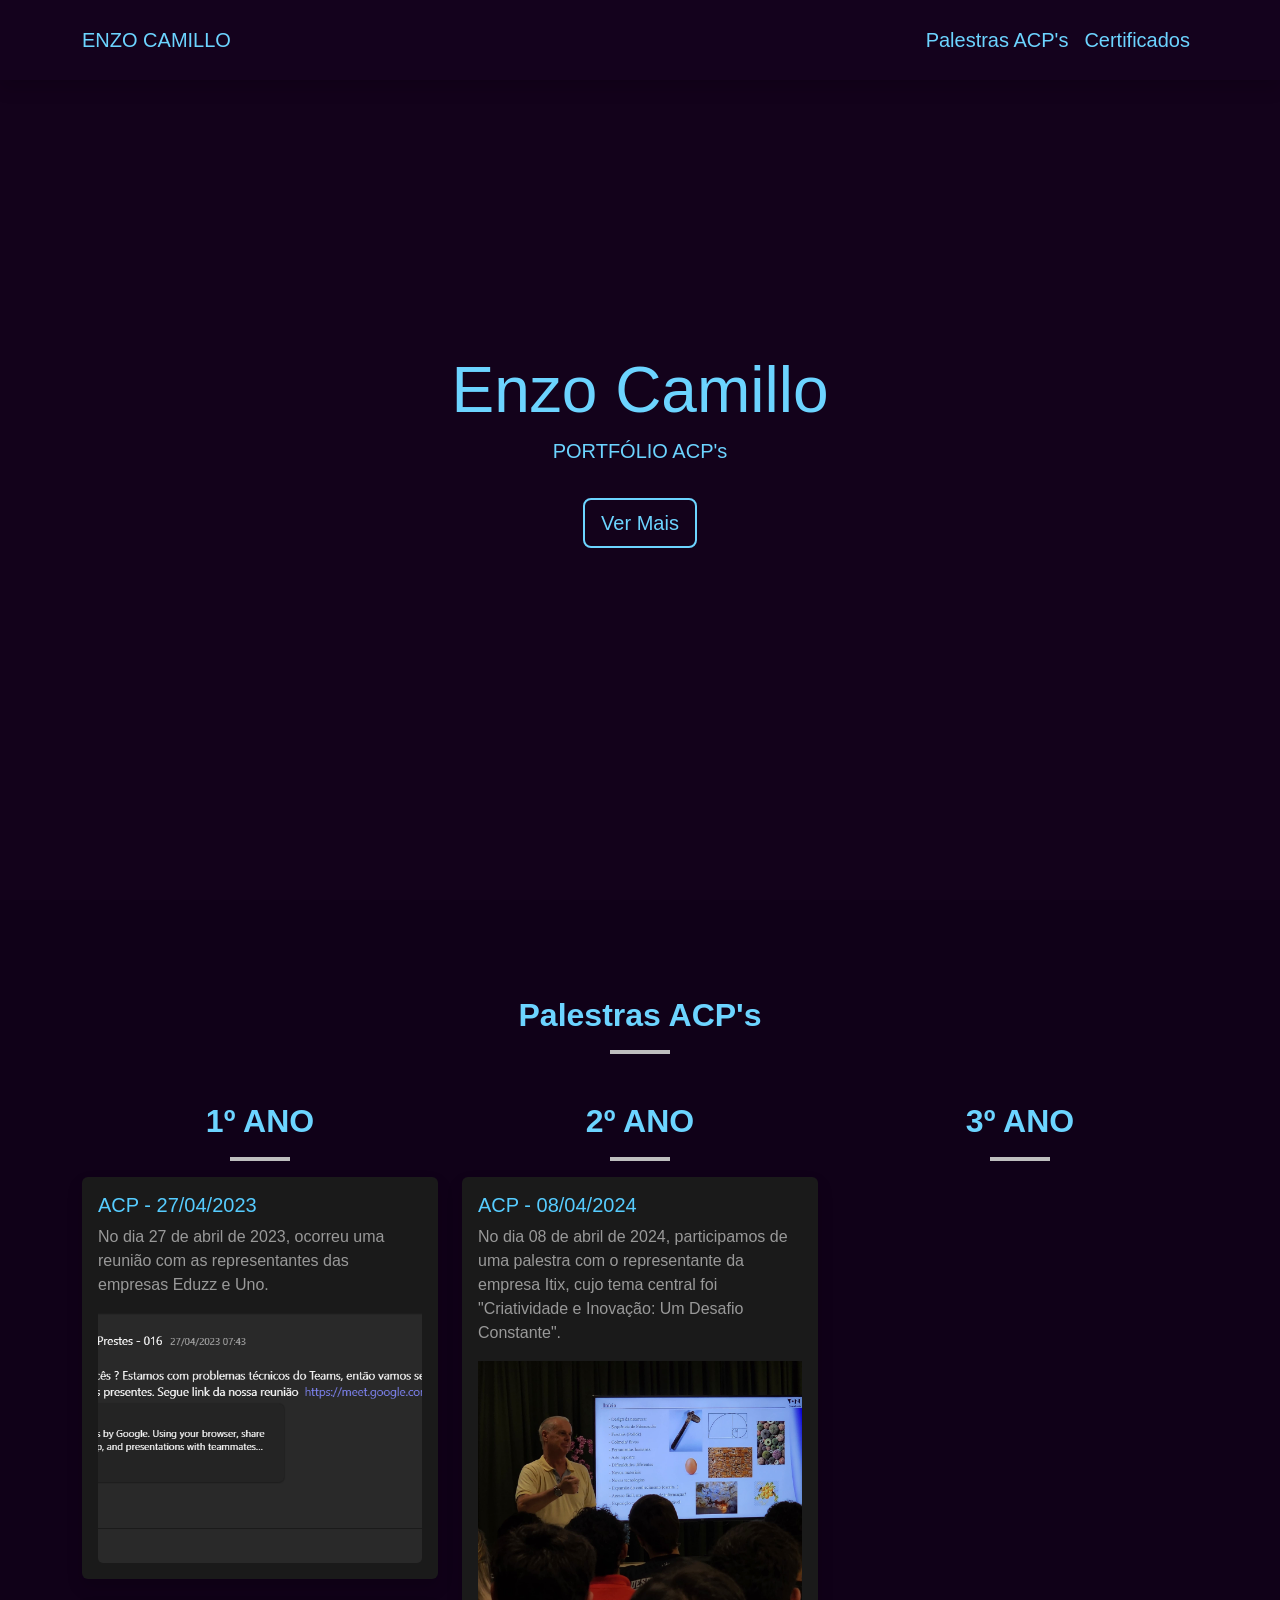
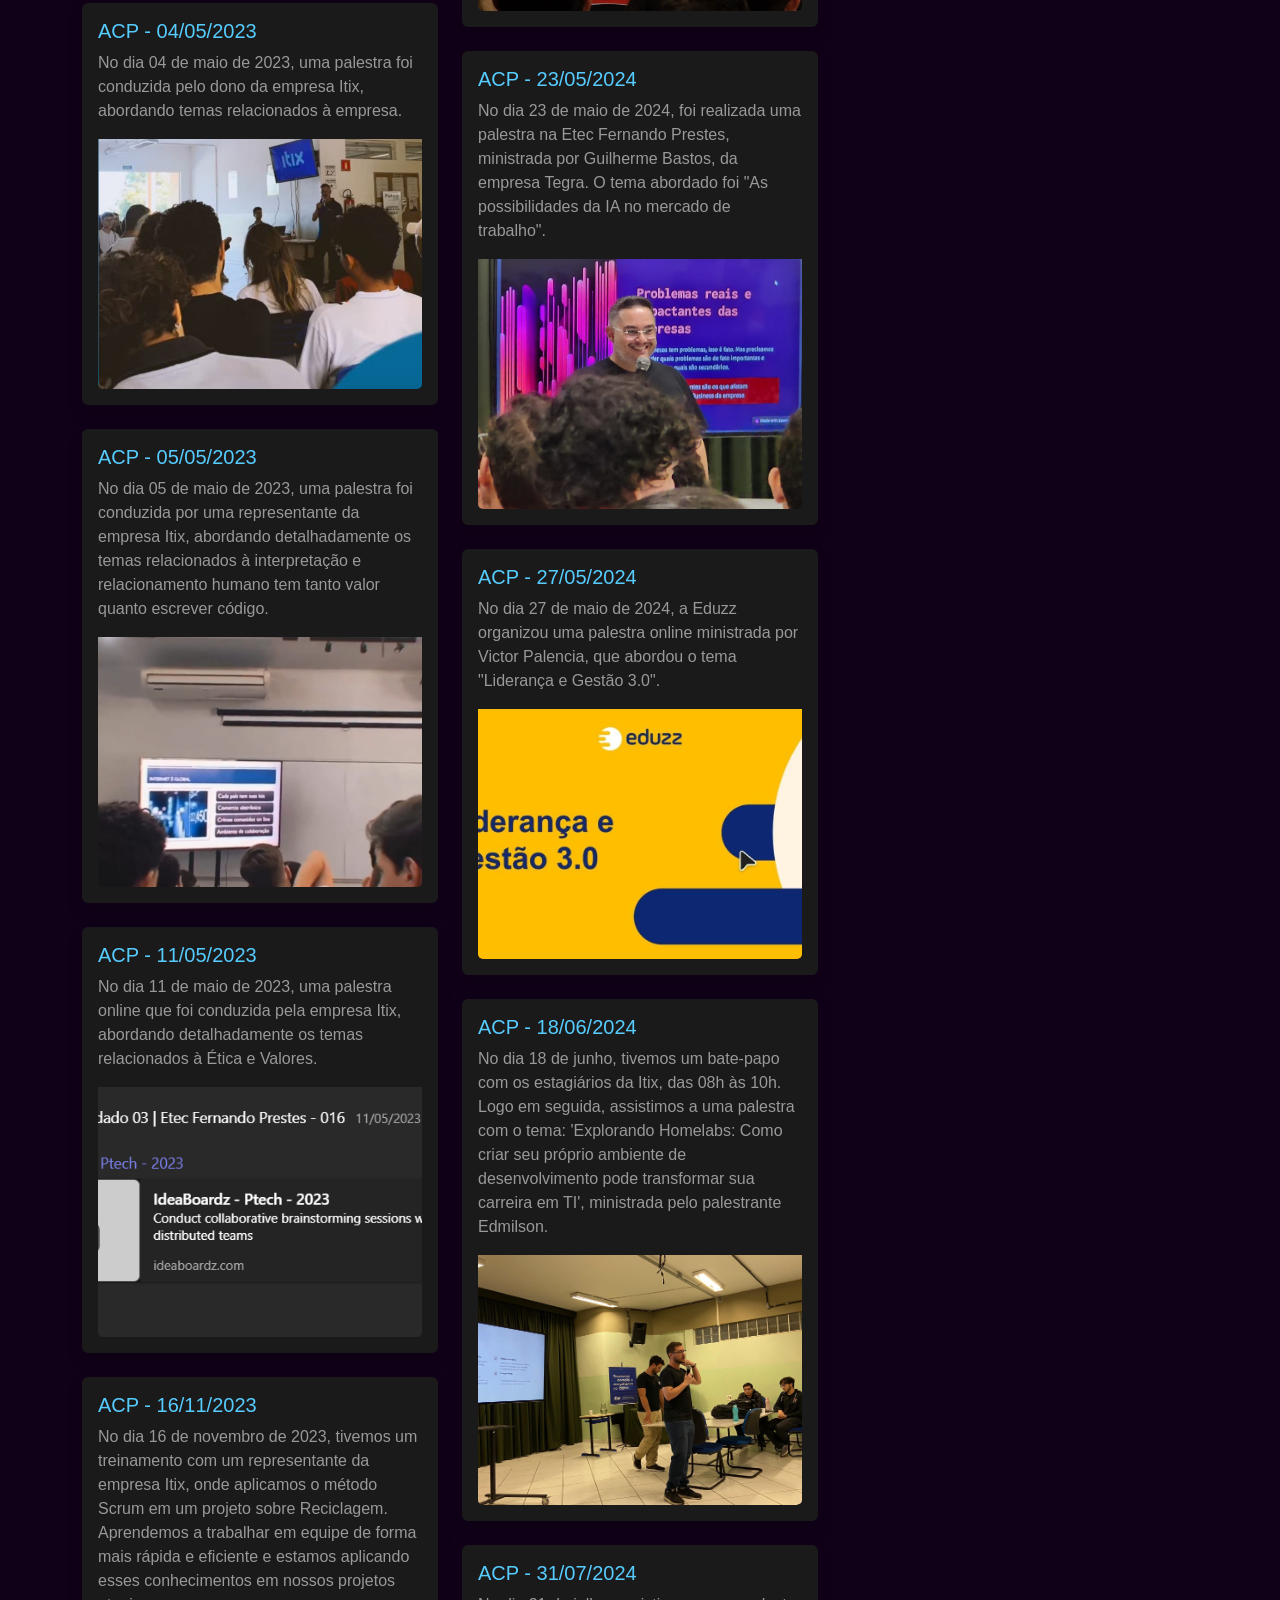
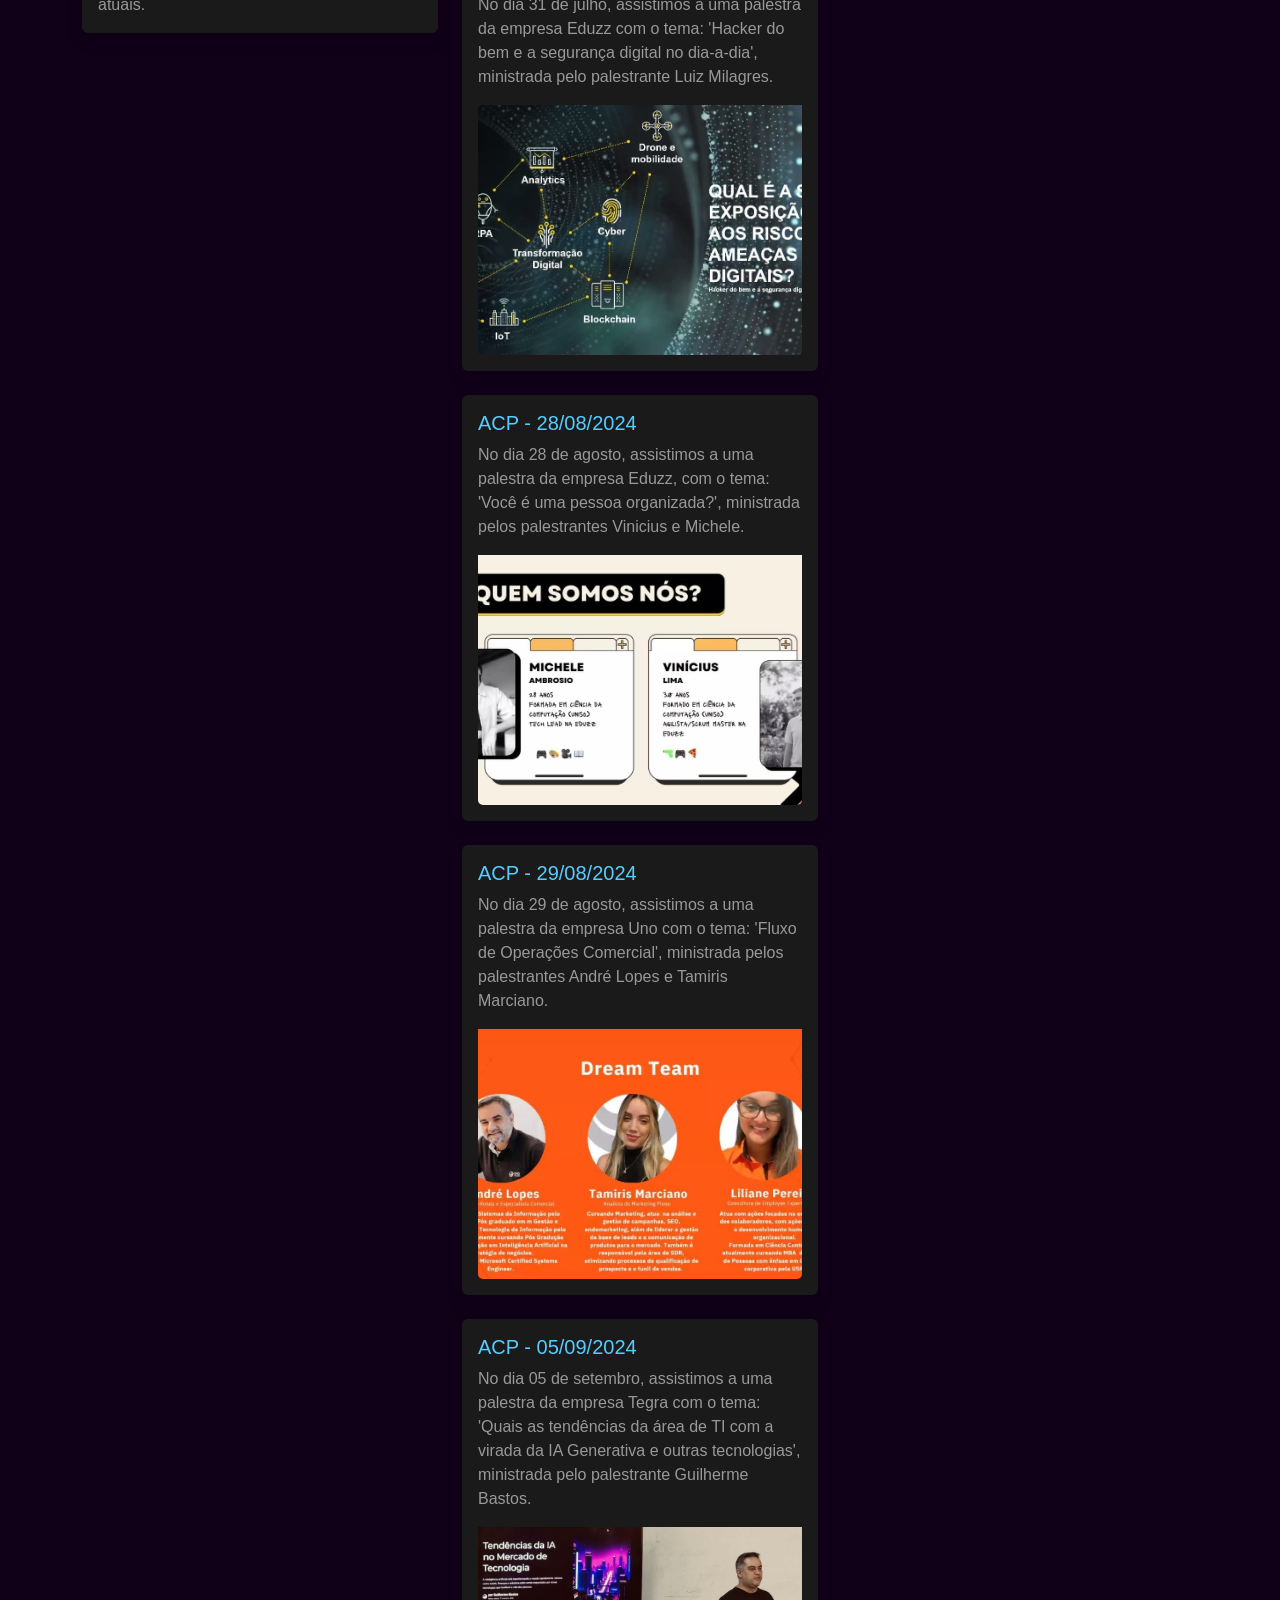
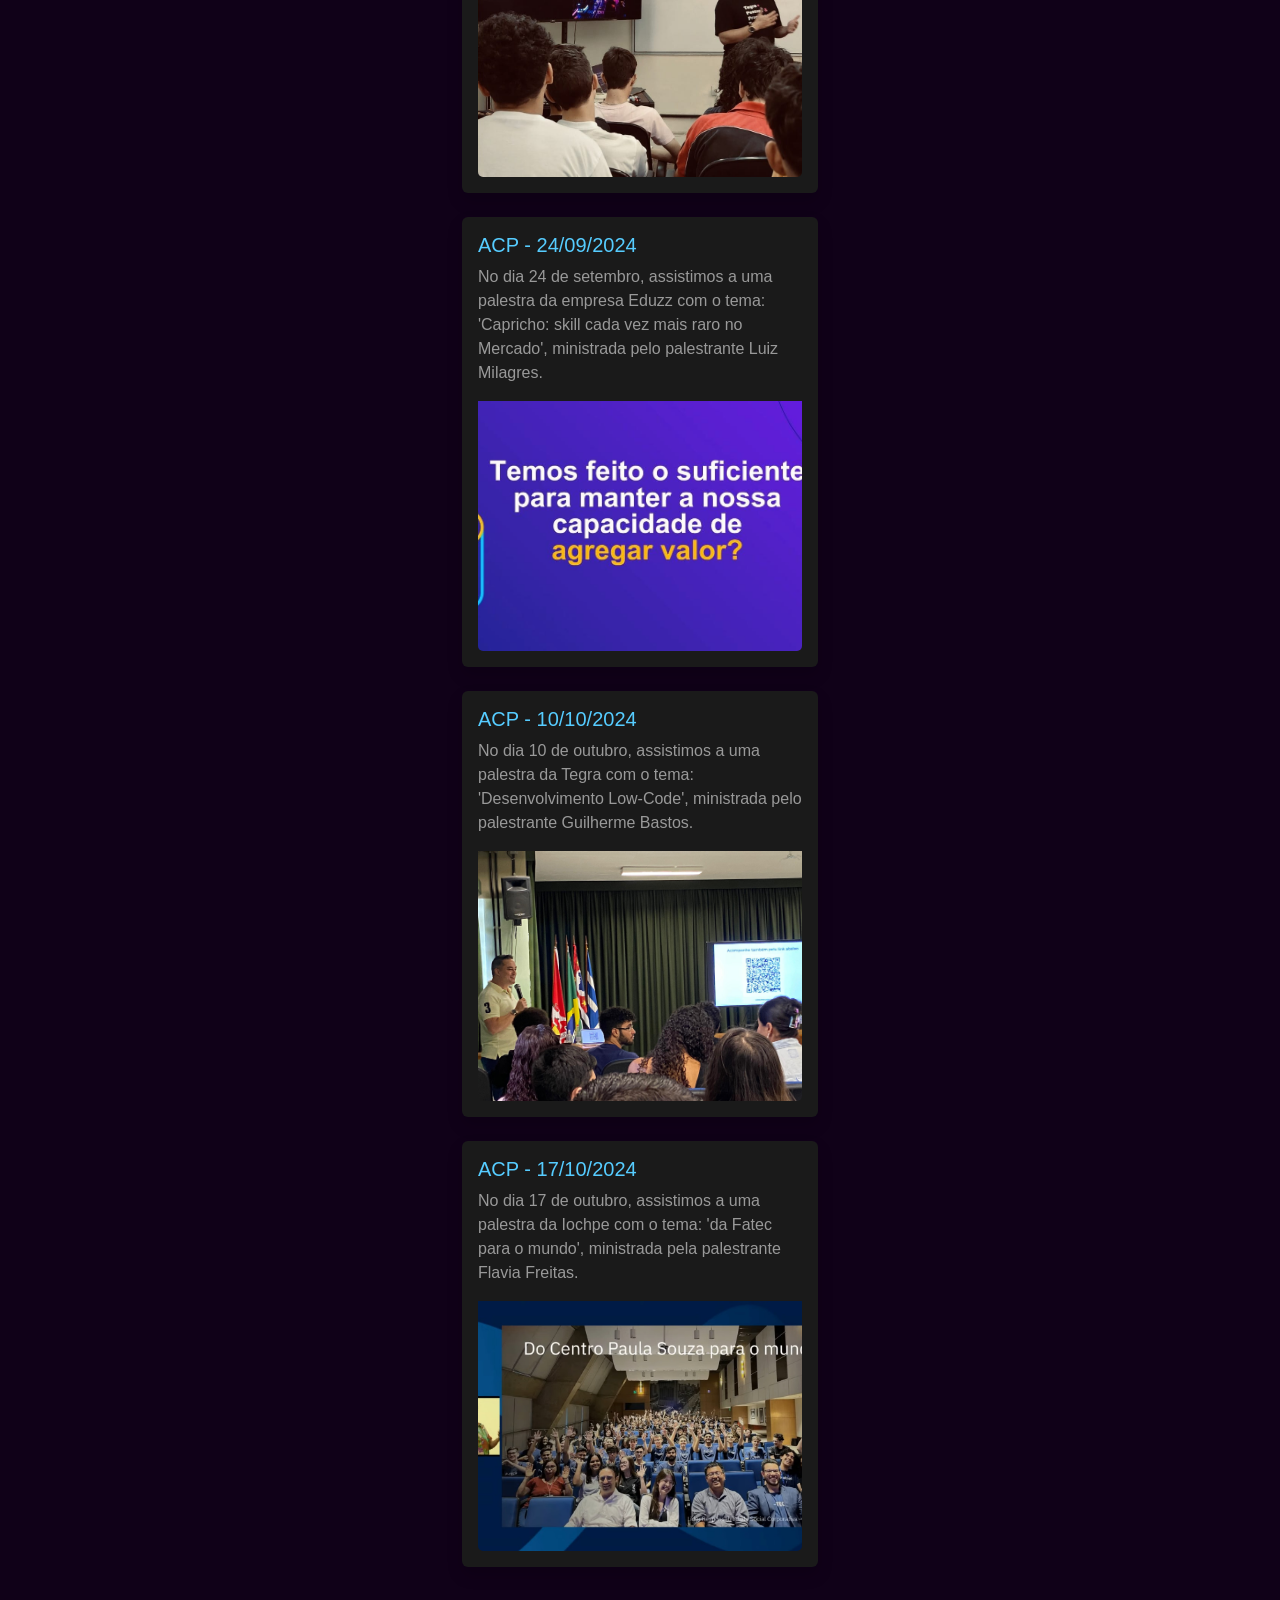
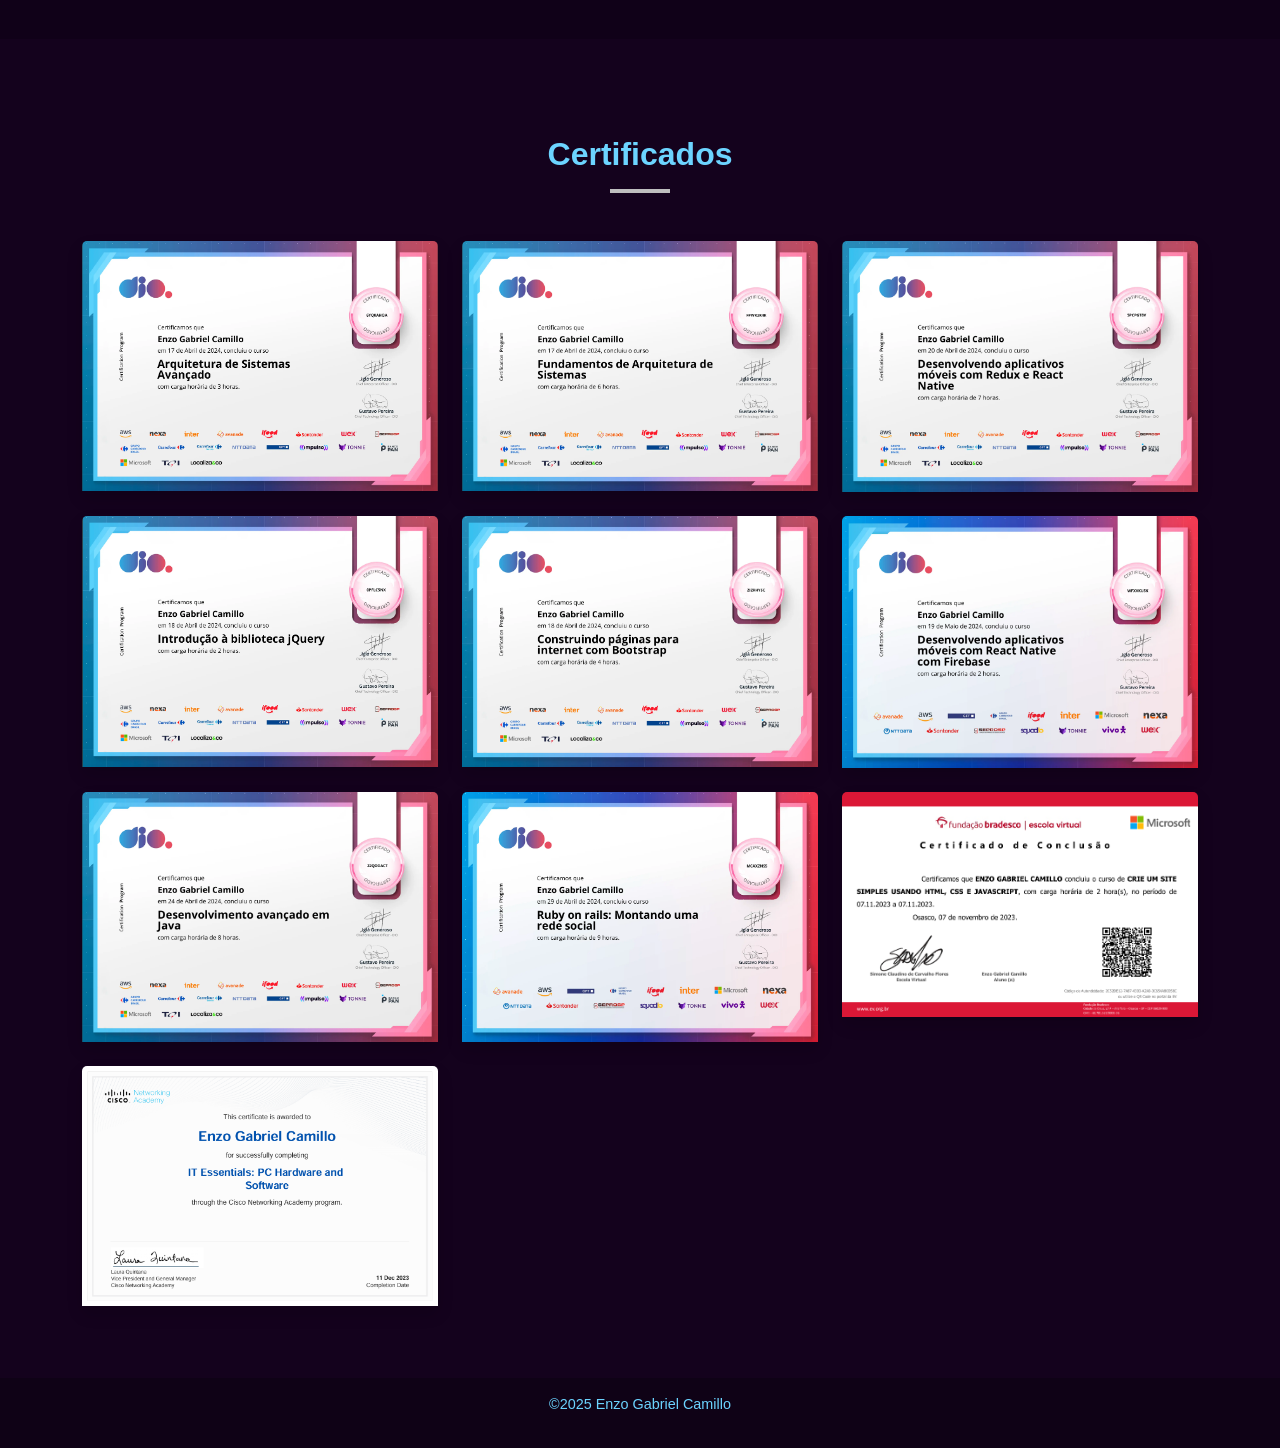
<file: index.html>
<!DOCTYPE html>
<html lang="pt-br">
<head>
    <meta charset="UTF-8">
    <meta name="viewport" content="width=device-width, initial-scale=1.0">
    <title>Enzo Camillo</title>
    <link rel="stylesheet" href="css/bootstrap/bootstrap.min.css">
    <link rel="stylesheet" href="https://cdnjs.cloudflare.com/ajax/libs/font-awesome/6.4.2/css/all.min.css">
    <link rel="stylesheet" href="css/style/paginainicial.css">

    <link rel="icon" type="image/png" href="imgs/icone/laptop.png">

</head>
<body>
    <!-- Navbar -->
    <nav class="navbar navbar-expand-lg navbar-dark fixed-top shadow">
        <div class="container">
            <a class="navbar-brand" href="">ENZO CAMILLO</a>

            <button class="navbar-toggler" type="button" data-bs-toggle="collapse" data-bs-target="#navbarNav" aria-controls="navbarNav" aria-expanded="false" aria-label="Toggle navigation">
                <span class="navbar-toggler-icon"></span>
            </button>
            <div class="collapse navbar-collapse" id="navbarNav">
                <ul class="navbar-nav ms-auto">
                    <li class="nav-item"><a class="nav-link" href="#experiencia">Palestras ACP's</a></li>
                    <li class="nav-item"><a class="nav-link" href="#certificados">Certificados</a></li>
                </ul>
            </div>
        </div>
    </nav>

    <!-- Header Full Screen -->
    <header class="full-screen text-center text-light d-flex flex-column justify-content-center align-items-center">
        <h1 class="display-3 animate-text">Enzo Camillo</h1>
        <p class="lead">PORTFÓLIO ACP's</p>
        <a href="#experiencia" class="btn btn-outline-light btn-lg mt-3 animate-pulse">Ver Mais</a>
    </header>

    <section id="experiencia" class="py-5 text-light">
        <div class="container">
            <h2 class="text-center mb-5 mt-5">Palestras ACP's</h2>
            <div class="row">
                <div class="col-md-4">
                    <h2 class="text-center">1º ANO</h2>
                    <div class="card shadow border-0 mb-4 animate-pop">
                        <div class="card-body">
                            <h5 class="card-title">ACP - 27/04/2023</h5>
                            <p class="card-text">No dia 27 de abril de 2023, ocorreu uma reunião com as representantes das empresas Eduzz e Uno.</p>
                            <img src="imgs/img1ds27.png" class="card-img-bottom img-size" alt="Empresa Exemplo 5">
                        </div>
                    </div>
                    <div class="card shadow border-0 mb-4 animate-pop">
                        <div class="card-body">
                            <h5 class="card-title">ACP - 04/05/2023</h5>
                            <p class="card-text">No dia 04 de maio de 2023, uma palestra foi conduzida pelo dono da empresa Itix, abordando temas relacionados à empresa.</p>
                            <img src="imgs/img2ds.jpeg" class="card-img-bottom img-size" alt="Empresa Exemplo 5">
                        </div>
                    </div>
                    <div class="card shadow border-0 mb-4 animate-pop">
                        <div class="card-body">
                            <h5 class="card-title">ACP - 05/05/2023</h5>
                            <p class="card-text">No dia 05 de maio de 2023, uma palestra foi conduzida por uma representante da empresa Itix, abordando detalhadamente os temas relacionados à interpretação e relacionamento humano tem tanto valor quanto escrever código.</p>
                            <img src="imgs/img22ds.jpeg" class="card-img-bottom img-size" alt="Empresa Exemplo 5">
                        </div>
                    </div>
                    <div class="card shadow border-0 mb-4 animate-pop">
                        <div class="card-body">
                            <h5 class="card-title">ACP - 11/05/2023</h5>
                            <p class="card-text">No dia 11 de maio de 2023, uma palestra online que foi conduzida pela empresa Itix, abordando detalhadamente os temas relacionados à Ética e Valores.</p>
                            <img src="imgs/img1ds11.png" class="card-img-bottom img-size" alt="Empresa Exemplo 5">
                        </div>
                    </div>
                    <div class="card shadow border-0 mb-4 animate-pop">
                        <div class="card-body">
                            <h5 class="card-title">ACP - 16/11/2023 </h5>
                            <p class="card-text">No dia 16 de novembro de 2023, tivemos um treinamento com um representante da empresa Itix, onde aplicamos o método Scrum em um projeto sobre Reciclagem. Aprendemos a trabalhar em equipe de forma mais rápida e eficiente e estamos aplicando esses conhecimentos em nossos projetos atuais.</p>
                           
                        </div>
                    </div>
                </div>
                <div class="col-md-4">
                    <h2 class="text-center">2º ANO</h2>
                    <div class="card shadow border-0 mb-4 animate-pop">
                        <div class="card-body">
                            <h5 class="card-title">ACP - 08/04/2024</h5>
                            <p>No dia 08 de abril de 2024, participamos de uma palestra com o representante da empresa Itix, cujo tema central foi "Criatividade e Inovação: Um Desafio Constante".</p>
                            <img src="imgs/2dss.jpeg" class="card-img-bottom img-size" alt="Descrição da imagem">
                        </div>
                    </div>
                    <div class="card shadow border-0 mb-4 animate-pop">
                        <div class="card-body">
                            <h5 class="card-title">ACP - 23/05/2024 </h5>
                            <p>No dia 23 de maio de 2024, foi realizada uma palestra na Etec Fernando Prestes, ministrada por Guilherme Bastos, da empresa Tegra. O tema abordado foi "As possibilidades da IA no mercado de trabalho".</p>
                            <img src="imgs/quinta.jpeg" class="card-img-bottom img-size" alt="Descrição da imagem">
                        </div>
                    </div>
                    <div class="card shadow border-0 mb-4 animate-pop">
                        <div class="card-body">
                            <h5 class="card-title">ACP - 27/05/2024</h5>
                            <p>No dia 27 de maio de 2024, a Eduzz organizou uma palestra online ministrada por Victor Palencia, que abordou o tema "Liderança e Gestão 3.0".</p>
                            <img src="imgs/segunda.jpeg" class="card-img-bottom img-size" alt="Descrição da imagem">
                        </div>
                    </div>
                    <div class="card shadow border-0 mb-4 animate-pop">
                        <div class="card-body">
                            <h5 class="card-title">ACP - 18/06/2024</h5>
                            <p>No dia 18 de junho, tivemos um bate-papo com os estagiários da Itix, das 08h às 10h. Logo em seguida, assistimos a uma palestra com o tema: 'Explorando Homelabs: Como criar seu próprio ambiente de desenvolvimento pode transformar sua carreira em TI', ministrada pelo palestrante Edmilson.</p>
                            <img src="imgs/acp1806.jpg" class="card-img-bottom img-size" alt="Descrição da imagem">
                        </div>
                    </div>
                    <div class="card shadow border-0 mb-4 animate-pop">
                        <div class="card-body">
                            <h5 class="card-title">ACP - 31/07/2024</h5>
                            <p>No dia 31 de julho, assistimos a uma palestra da empresa Eduzz com o tema: 'Hacker do bem e a segurança digital no dia-a-dia', ministrada pelo palestrante Luiz Milagres.</p>
                            <img src="imgs/eduzz3107.jpeg" class="card-img-bottom img-size" alt="Descrição da imagem">
                        </div>
                    </div>
                    <div class="card shadow border-0 mb-4 animate-pop">
                        <div class="card-body">
                            <h5 class="card-title">ACP - 28/08/2024</h5>
                            <p>No dia 28 de agosto, assistimos a uma palestra da empresa Eduzz, com o tema: 'Você é uma pessoa organizada?', ministrada pelos palestrantes Vinicius e Michele.</p>
                            <img src="imgs/eduzz2808.jpeg" class="card-img-bottom img-size" alt="Descrição da imagem">
                        </div>
                    </div>
                    <div class="card shadow border-0 mb-4 animate-pop">
                        <div class="card-body">
                            <h5 class="card-title">ACP - 29/08/2024</h5>
                            <p>No dia 29 de agosto, assistimos a uma palestra da empresa Uno com o tema: 'Fluxo de Operações Comercial', ministrada pelos palestrantes André Lopes e Tamiris Marciano.</p>
                            <img src="imgs/uno2908.jpeg" class="card-img-bottom img-size" alt="Descrição da imagem">
                        </div>
                    </div>
                    <div class="card shadow border-0 mb-4 animate-pop">
                        <div class="card-body">
                            <h5 class="card-title">ACP - 05/09/2024</h5>
                            <p>No dia 05 de setembro, assistimos a uma palestra da empresa Tegra com o tema: 'Quais as tendências da área de TI com a virada da IA Generativa e outras tecnologias', ministrada pelo palestrante Guilherme Bastos.</p>
                            <img src="imgs/0509tegra.jpeg" class="card-img-bottom img-size" alt="Descrição da imagem">
                        </div>
                    </div>
                    <div class="card shadow border-0 mb-4 animate-pop">
                        <div class="card-body">
                            <h5 class="card-title">ACP - 24/09/2024</h5>
                            <p>No dia 24 de setembro, assistimos a uma palestra da empresa Eduzz com o tema: 'Capricho: skill cada vez mais raro no Mercado', ministrada pelo palestrante Luiz Milagres.</p>
                            <img src="imgs/eduzz.jpeg" class="card-img-bottom img-size" alt="Descrição da imagem">
                        </div>
                    </div>
                    <div class="card shadow border-0 mb-4 animate-pop">
                        <div class="card-body">
                            <h5 class="card-title">ACP - 10/10/2024</h5>
                            <p>No dia 10 de outubro, assistimos a uma palestra da Tegra com o tema: 'Desenvolvimento Low-Code', ministrada pelo palestrante Guilherme Bastos.</p>
                            <img src="imgs/acp1010.jpg" class="card-img-bottom img-size" alt="Descrição da imagem">
                        </div>
                    </div>
                    <div class="card shadow border-0 mb-4 animate-pop">
                        <div class="card-body">
                            <h5 class="card-title">ACP - 17/10/2024</h5>
                            <p>No dia 17 de outubro, assistimos a uma palestra da Iochpe com o tema: 'da Fatec para o mundo', ministrada pela palestrante Flavia Freitas.</p>
                            <img src="imgs/acp1710.jpg" class="card-img-bottom img-size" alt="Descrição da imagem">
                        </div>
                    </div>
                </div>

                <div class="col-md-4">
                    <h2 class="text-center">3º ANO</h2>
                </div>
            </div>
        </div>
    </section>

    <section id="certificados" class="certificados py-5 text-light">
        <div class="container">
            <h2 class="text-center mb-5 mt-5">Certificados</h2>
            <div class="row">
                <div class="col-md-4 mb-4">
                    <div class="card shadow border-0">
                        <img src="imgs/Certificado1.png" class="card-img-top" alt="Certificado 1">
                    </div>
                </div>
                <div class="col-md-4 mb-4">
                    <div class="card shadow border-0">
                        <img src="imgs/Certificado2.png" class="card-img-top" alt="Certificado 2">
                    </div>
                </div>
                <div class="col-md-4 mb-4">
                    <div class="card shadow border-0">
                        <img src="imgs/Certificado3.png" class="card-img-top" alt="Certificado 3">
                    </div>
                </div>
                <div class="col-md-4 mb-4">
                    <div class="card shadow border-0">
                        <img src="imgs/Certificado4.png" class="card-img-top" alt="Certificado 4">
                    </div>
                </div>
                <div class="col-md-4 mb-4">
                    <div class="card shadow border-0">
                        <img src="imgs/Certificado5.png" class="card-img-top" alt="Certificado 5">
                    </div>
                </div>
                <div class="col-md-4 mb-4">
                    <div class="card shadow border-0">
                        <img src="imgs/Certificado6.png" class="card-img-top" alt="Certificado 6">
                    </div>
                </div>
                <div class="col-md-4 mb-4">
                    <div class="card shadow border-0">
                        <img src="imgs/Certificado7.png" class="card-img-top" alt="Certificado 7">
                    </div>
                </div>
                <div class="col-md-4 mb-4">
                    <div class="card shadow border-0">
                        <img src="imgs/Certificado8.png" class="card-img-top" alt="Certificado 8">
                    </div>
                </div>
                <div class="col-md-4 mb-4">
                    <div class="card shadow border-0">
                        <img src="imgs/bradesco.png" class="card-img-top" alt="Certificado 9">
                    </div>
                </div>
                <div class="col-md-4 mb-4">
                    <div class="card shadow border-0">
                        <img src="imgs/Cisco.png" class="card-img-top " alt="Certificado 10">
                    </div>
                </div>
            </div>
        </div>
    </section>

    

    <!-- Footer -->
    <footer class="text-center py-3 text-light">
        <p>©2025 Enzo Gabriel Camillo</p>
    </footer>

    <script src="https://cdn.jsdelivr.net/npm/bootstrap@5.3.0/dist/js/bootstrap.bundle.min.js"></script>
</body>
</html>
</file>
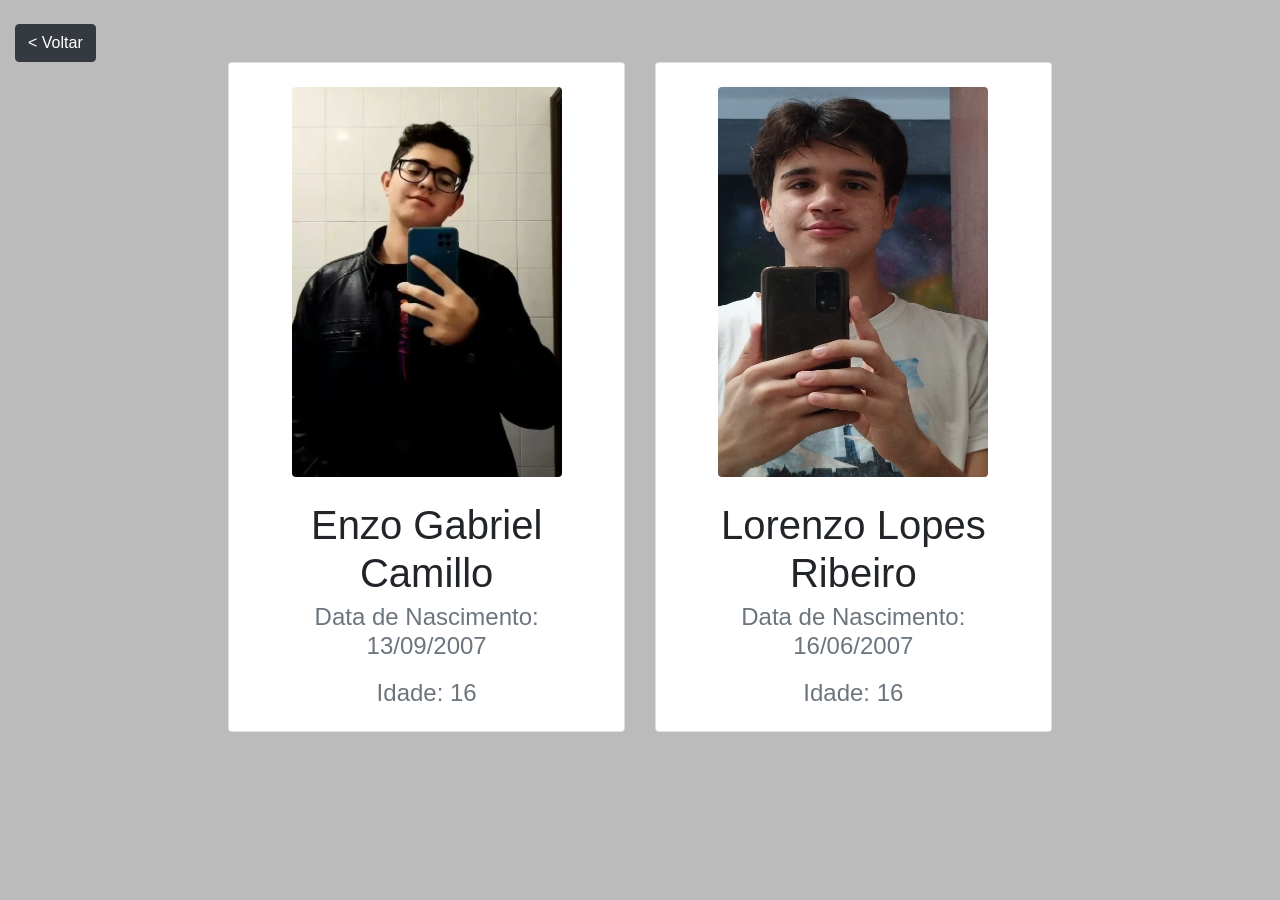
<file: Jogos/desen.html>
<!DOCTYPE html>
<html lang="pt-br">
<head>
    <meta charset="UTF-8">
    <meta name="viewport" content="width=device-width, initial-scale=1.0">
    <title>Desenvolvedores</title>

    <link href="../css/bootstrap.min.css" rel="stylesheet">

    <style>
        body{
            background-color: rgb(187, 187, 187);
        }
    </style>
</head>
<body>
    <div class="container-fluid">
        <div class="row">
            <div class="col-2">
                <br>
                <a href="../index.html#desen" class="btn btn-dark">< Voltar</a>
            </div>
        </div>
        <div class="row">
            <div class="col-xl-2"></div>
            <div class="col-xl-4 col-sm-6">
                <div class="card">
                    <br>
                    <img src="../Imagens/Desenvolvedores/enzo.jpeg" class="img-fluid rounded mx-auto d-block" style="height: 390px; width: 270px;"><br>
                    <h1 class="card-title" style="text-align: center;">Enzo Gabriel <br>Camillo</h1>
                    <h4 class="card-subtitle text-muted" style="text-align: center;">Data de Nascimento: <br>13/09/2007</h4><br>
                    <h4 class="card-subtitle text-muted" style="text-align: center;">Idade: 16</h3>
                    <br>
                </div>
            </div>
            <div class="col-xl-4 col-sm-6" >
                <div class="card" >
                    <br>
                    <img src="../Imagens/Desenvolvedores/lorenzo.jpeg" class="img-fluid rounded mx-auto d-block" style="height: 390px; width: 270px;"><br>
                    <h1 class="card-title" style="text-align: center;">Lorenzo Lopes <br>Ribeiro</h1>
                    <h4 class="card-subtitle text-muted" style="text-align: center;">Data de Nascimento: <br>16/06/2007</h4><br>
                    <h4 class="card-subtitle text-muted" style="text-align: center;">Idade: 16</h3>
                    <br>
                </div>
            </div>
        </div>
    </div>

    <script src="https://code.jquery.com/jquery-3.5.1.slim.min.js" integrity="sha384-DfXdz2htPH0lsSSs5nCTpuj/zy4C+OGpamoFVy38MVBnE+IbbVYUew+OrCXaRkfj" crossorigin="anonymous"></script>
    <script src="https://cdn.jsdelivr.net/npm/popper.js@1.16.1/dist/umd/popper.min.js" integrity="sha384-9/reFTGAW83EW2RDu2S0VKaIzap3H66lZH81PoYlFhbGU+6BZp6G7niu735Sk7lN" crossorigin="anonymous"></script>
    <script src="../js/bootstrap.min.js"></script>
</body>
</html>
</file>
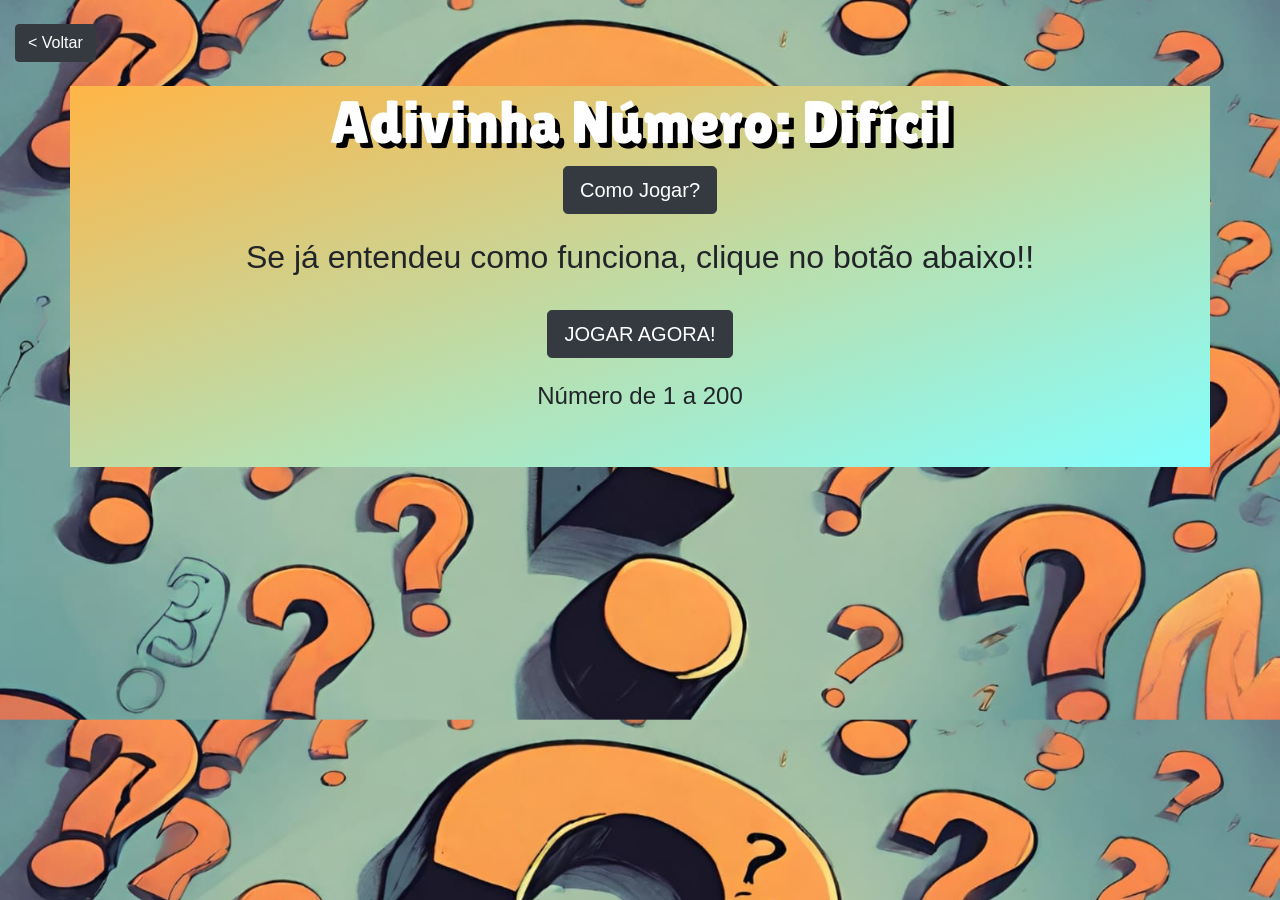
<file: Jogos/Adivinha_Número/adv_difi.html>
<!DOCTYPE html>
<html lang="pt-br">
<head>
    <meta charset="UTF-8">
    <meta name="viewport" content="width=device-width, initial-scale=1.0">
    <title>Adivinha Número: Difícil</title>

    <link rel="preconnect" href="https://fonts.googleapis.com">
    <link rel="preconnect" href="https://fonts.gstatic.com" crossorigin>
    <link href="https://fonts.googleapis.com/css2?family=Lilita+One&display=swap" rel="stylesheet">

    <link href="../../css/bootstrap.min.css" rel="stylesheet">

    <style>
        body{
            background-image: url(Imagens/fundo2.jpeg);
            background-size: cover;
        }
    </style>
</head>
<body>
    <div class="container-fluid">
        <div class="row">
            <div class="col-2">
                <br>
                <a href="../../index.html#adv_d" class="btn btn-dark">< Voltar</a>
            </div>
        </div>
    </div>
    <br>
    <div class="container" style="background-image: linear-gradient(to bottom right, rgb(255, 181, 70), rgb(131, 255, 255));">
        <div class="row">
            <div class="col-12 mx-auto d-block">
                <h1 style="font-size: 60px; font-family: 'Lilita One', sans-serif; text-align: center; color: white; text-shadow: 5px 5px black;">Adivinha Número: Difícil</h1>
            </div>
        </div>
        <div class="row">
            <div class="col-12">
                <button class="btn btn-dark btn-lg mx-auto d-block" data-toggle="como_jogar" title="COMO JOGAR?" data-placement="bottom" data-content="Neste jogo será sorteado aleatoriamente um número, no qual você precisará adivinhar com alguns chutes,
                eu irei dizer se você acertou ou se o número chutado é menor ou maior do que o sorteado.">Como Jogar?</button>
            </div>
        </div>
        <br>
        <div class="row">
            <div class="col-12">
                <h2 style="text-align: center;"> Se já entendeu como funciona, clique no botão abaixo!!</h2>
            </div>
            <br><br><br>
        </div>
        <div class="row">
            <div class="col-12">
                <button class="btn btn-dark btn-lg mx-auto d-block" onclick="jogo()">JOGAR AGORA!</button>
            </div>
        </div>
        <br>
        <div class="row">
            <div class="col-12">
                <h4 style="text-align: center; ">Número de 1 a 200</h4>
            </div>
        </div>
        <br><br>
    </div>

    <script>
        num2 = 0
        tent = 0
        num = 0
        

        function jogo(){
            num2 = prompt("Digite o seu palpite:")
            
            if (tent==0)
            {
                num = Math.floor(Math.random() * 201)
            }

            if (parseInt(num2) < 0)
            {
                alert("Acho que você se enganou! Não coloque números negativos!")
                jogo()
            }

            if(parseInt(num2).toString()=='NaN') 
            {
				alert('Digite um número válido');
				jogo()
				return false;
			}

            tent++

            if(parseInt(num2) == num)
            {
                alert(`Você acertou na ${tent}ª tentativa!!`)
                tent = 0
            }
            else if(parseInt(num2) < num)
            {
                alert("Não foi desta vez! Tente um número *Maior*.")
                jogo()
            }
            else
            {
                alert("Não foi desta vez! Tente um número *Menor*.")
                jogo()
            }
        }
    </script>

    <script src="https://code.jquery.com/jquery-3.5.1.slim.min.js" integrity="sha384-DfXdz2htPH0lsSSs5nCTpuj/zy4C+OGpamoFVy38MVBnE+IbbVYUew+OrCXaRkfj" crossorigin="anonymous"></script>
    <script src="https://cdn.jsdelivr.net/npm/popper.js@1.16.1/dist/umd/popper.min.js" integrity="sha384-9/reFTGAW83EW2RDu2S0VKaIzap3H66lZH81PoYlFhbGU+6BZp6G7niu735Sk7lN" crossorigin="anonymous"></script>
    <script src="../../js/bootstrap.min.js"></script>

    <script>
        $(function () {
            $('[data-toggle="como_jogar"]').popover()
        })
    </script>
</body>
</html>
</file>
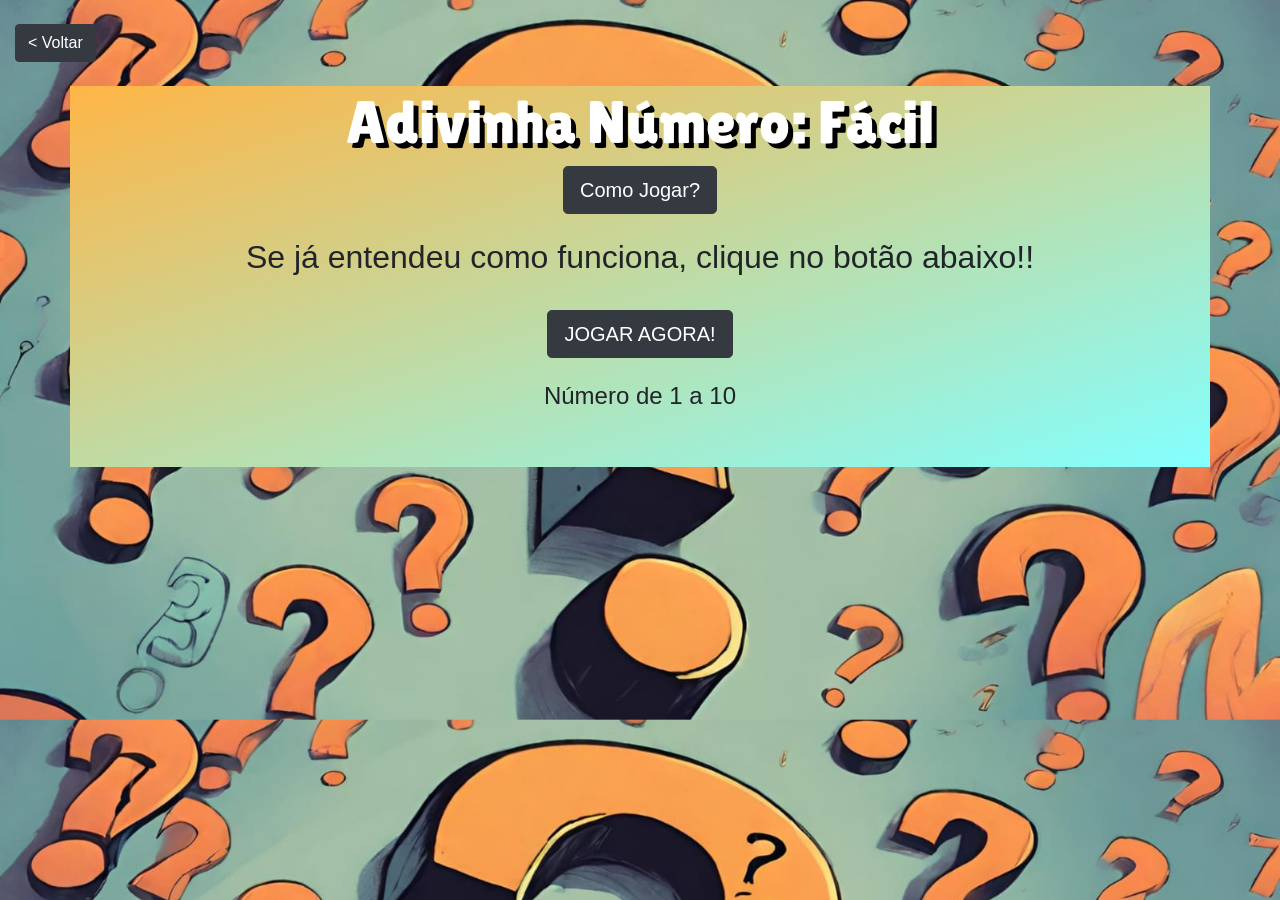
<file: Jogos/Adivinha_Número/adv_facil.html>
<!DOCTYPE html>
<html lang="pt-br">
<head>
    <meta charset="UTF-8">
    <meta name="viewport" content="width=device-width, initial-scale=1.0">
    <title>Adivinha Número: Fácil</title>

    <link rel="preconnect" href="https://fonts.googleapis.com">
    <link rel="preconnect" href="https://fonts.gstatic.com" crossorigin>
    <link href="https://fonts.googleapis.com/css2?family=Lilita+One&display=swap" rel="stylesheet">

    <link href="../../css/bootstrap.min.css" rel="stylesheet">

    <style>
        body{
            background-image: url(Imagens/fundo2.jpeg);
            background-size: cover;
        }
    </style>
</head>
<body>
    <div class="container-fluid">
        <div class="row">
            <div class="col-2">
                <br>
                <a href="../../index.html#adv_f" class="btn btn-dark">< Voltar</a>
            </div>
        </div>
    </div>
    <br>
    <div class="container" style="background-image: linear-gradient(to bottom right, rgb(255, 181, 70), rgb(131, 255, 255));">
        <div class="row">
            <div class="col-12 mx-auto d-block">
                <h1 style="font-size: 60px; font-family: 'Lilita One', sans-serif; text-align: center; color: white; text-shadow: 5px 5px black;">Adivinha Número: Fácil</h1>
            </div>
        </div>
        <div class="row">
            <div class="col-12">
                <button class="btn btn-dark btn-lg mx-auto d-block" data-toggle="como_jogar" title="COMO JOGAR?" data-placement="bottom" data-content="Neste jogo será sorteado aleatoriamente um número, no qual você precisará adivinhar com alguns chutes,
                eu irei dizer se você acertou ou se o número chutado é menor ou maior do que o sorteado.">Como Jogar?</button>
            </div>
        </div>
        <br>
        <div class="row">
            <div class="col-12">
                <h2 style="text-align: center;"> Se já entendeu como funciona, clique no botão abaixo!!</h2>
            </div>
            <br><br><br>
        </div>
        <div class="row">
            <div class="col-12">
                <button class="btn btn-dark btn-lg mx-auto d-block" onclick="jogo()">JOGAR AGORA!</button>
            </div>
        </div>
        <br>
        <div class="row">
            <div class="col-12">
                <h4 style="text-align: center; ">Número de 1 a 10</h4>
            </div>
        </div>
        <br><br>
    </div>

    <script>
        num = 0
        num2 = 0
        tent = 0
        
        function jogo(){
            if (tent == 0)
            {
                num = Math.floor(Math.random() * 11)
            }

            num2 = prompt("Digite o seu palpite:")

            if (parseInt(num2) < 0)
            {
                alert("Acho que você se enganou! Não coloque números negativos!")
                jogo()
            }

            if(parseInt(num2).toString()=='NaN') 
            {
				alert('Digite um número válido');
				jogo()
				return false;
			}

            tent++

            if(parseInt(num2) == num)
            {
                alert(`Você acertou na ${tent}ª tentativa!!`)
                tent = 0
            }
            else if(parseInt(num2) < num)
            {
                alert("Não foi desta vez! Tente um número *Maior*.")
                jogo()
            }
            else
            {
                alert("Não foi desta vez! Tente um número *Menor*.")
                jogo()
            }
        }
    </script>

    <script src="https://code.jquery.com/jquery-3.5.1.slim.min.js" integrity="sha384-DfXdz2htPH0lsSSs5nCTpuj/zy4C+OGpamoFVy38MVBnE+IbbVYUew+OrCXaRkfj" crossorigin="anonymous"></script>
    <script src="https://cdn.jsdelivr.net/npm/popper.js@1.16.1/dist/umd/popper.min.js" integrity="sha384-9/reFTGAW83EW2RDu2S0VKaIzap3H66lZH81PoYlFhbGU+6BZp6G7niu735Sk7lN" crossorigin="anonymous"></script>
    <script src="../../js/bootstrap.min.js"></script>

    <script>
        $(function () {
            $('[data-toggle="como_jogar"]').popover()
        })
    </script>
</body>
</html>
</file>
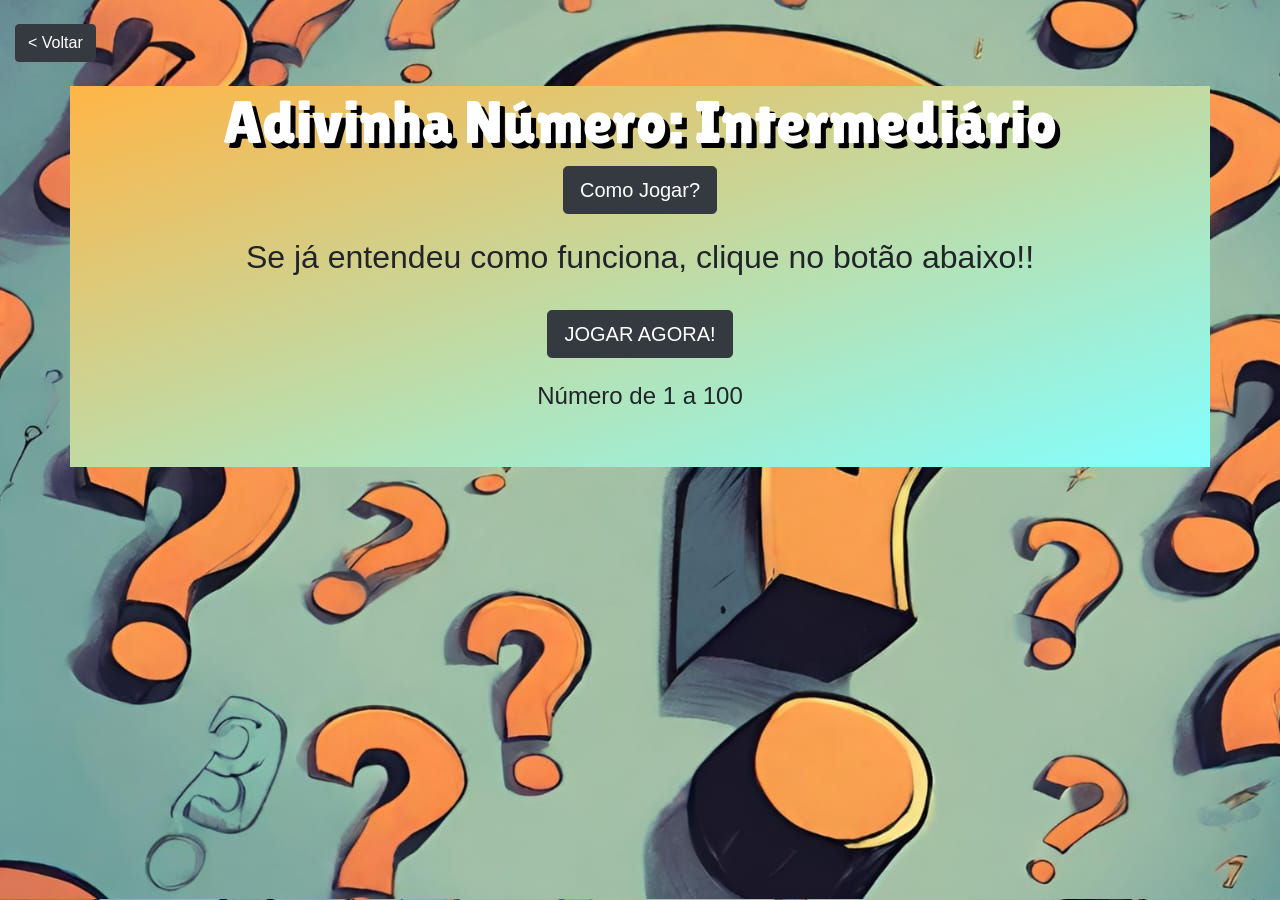
<file: Jogos/Adivinha_Número/adv_inter.html>
<!DOCTYPE html>
<html lang="pt-br">
<head>
    <meta charset="UTF-8">
    <meta name="viewport" content="width=device-width, initial-scale=1.0">
    <title>Adivinha Número: Intermediário</title>

    <link rel="preconnect" href="https://fonts.googleapis.com">
    <link rel="preconnect" href="https://fonts.gstatic.com" crossorigin>
    <link href="https://fonts.googleapis.com/css2?family=Lilita+One&display=swap" rel="stylesheet">

    <link href="../../css/bootstrap.min.css" rel="stylesheet">

    <style>
        body{
            background-image: url(Imagens/fundo2.jpeg);
        }
    </style>
</head>
<body>
    <div class="container-fluid">
        <div class="row">
            <div class="col-2">
                <br>
                <a href="../../index.html#adv_i" class="btn btn-dark">< Voltar</a>
            </div>
        </div>
    </div>
    <br>
    <div class="container" style="background-image: linear-gradient(to bottom right, rgb(255, 181, 70), rgb(131, 255, 255));">
        <div class="row">
            <div class="col-12 mx-auto d-block">
                <h1 style="font-size: 60px; font-family: 'Lilita One', sans-serif; text-align: center; color: white; text-shadow: 5px 5px black;">Adivinha Número: Intermediário</h1>
            </div>
        </div>
        <div class="row">
            <div class="col-12">
                <button class="btn btn-dark btn-lg mx-auto d-block" data-toggle="como_jogar" title="COMO JOGAR?" data-placement="bottom" data-content="Neste jogo será sorteado aleatoriamente um número, no qual você precisará adivinhar com alguns chutes,
                eu irei dizer se você acertou ou se o número chutado é menor ou maior do que o sorteado.">Como Jogar?</button>
            </div>
        </div>
        <br>
        <div class="row">
            <div class="col-12">
                <h2 style="text-align: center;"> Se já entendeu como funciona, clique no botão abaixo!!</h2>
            </div>
            <br><br><br>
        </div>
        <div class="row">
            <div class="col-12">
                <button class="btn btn-dark btn-lg mx-auto d-block" onclick="jogo()">JOGAR AGORA!</button>
            </div>
        </div>
        <br>
        <div class="row">
            <div class="col-12">
                <h4 style="text-align: center; ">Número de 1 a 100</h4>
            </div>
        </div>
        <br><br>
    </div>

    <script>
        num2 = 0
        tent = 0
        num = 0
        

        function jogo(){
            num2 = prompt("Digite o seu palpite:")
            
            if (tent==0)
            {
                num = Math.floor(Math.random() * 101)
            }

            if (parseInt(num2) < 0)
            {
                alert("Acho que você se enganou! Não coloque números negativos!")
                jogo()
            }

            if(parseInt(num2).toString()=='NaN') 
            {
				alert('Digite um número válido');
				jogo()
				return false;
			}

            tent++

            if(parseInt(num2) == num)
            {
                alert(`Você acertou na ${tent}ª tentativa!!`)
                tent = 0
            }
            else if(parseInt(num2) < num)
            {
                alert("Não foi desta vez! Tente um número *Maior*.")
                jogo()
            }
            else
            {
                alert("Não foi desta vez! Tente um número *Menor*.")
                jogo()
            }
        }
    </script>

    <script src="https://code.jquery.com/jquery-3.5.1.slim.min.js" integrity="sha384-DfXdz2htPH0lsSSs5nCTpuj/zy4C+OGpamoFVy38MVBnE+IbbVYUew+OrCXaRkfj" crossorigin="anonymous"></script>
    <script src="https://cdn.jsdelivr.net/npm/popper.js@1.16.1/dist/umd/popper.min.js" integrity="sha384-9/reFTGAW83EW2RDu2S0VKaIzap3H66lZH81PoYlFhbGU+6BZp6G7niu735Sk7lN" crossorigin="anonymous"></script>
    <script src="../../js/bootstrap.min.js"></script>

    <script>
        $(function () {
            $('[data-toggle="como_jogar"]').popover()
        })
    </script>
</body>
</html>
</file>
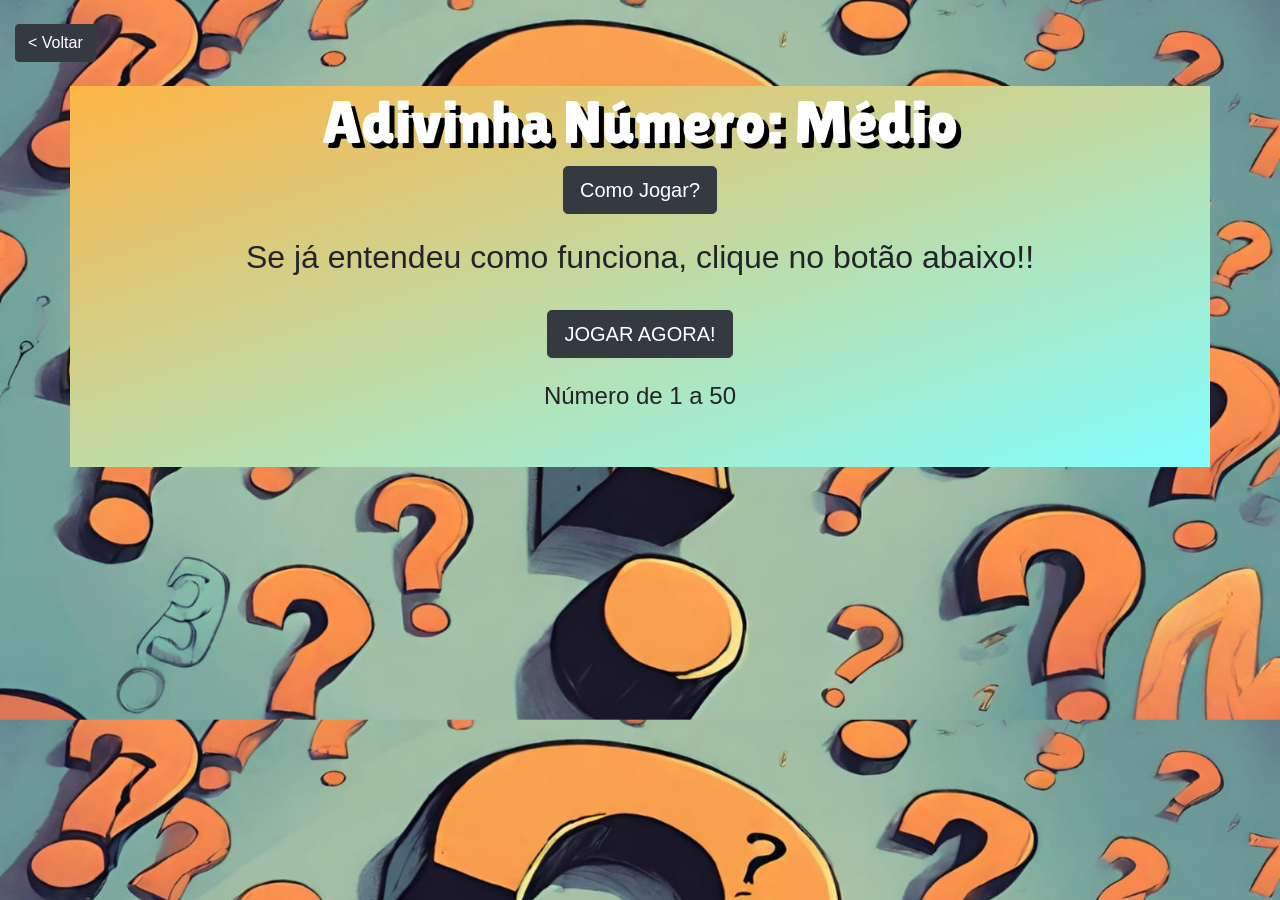
<file: Jogos/Adivinha_Número/adv_medio.html>
<!DOCTYPE html>
<html lang="pt-br">
<head>
    <meta charset="UTF-8">
    <meta name="viewport" content="width=device-width, initial-scale=1.0">
    <title>Adivinha Número: Médio</title>

    <link rel="preconnect" href="https://fonts.googleapis.com">
    <link rel="preconnect" href="https://fonts.gstatic.com" crossorigin>
    <link href="https://fonts.googleapis.com/css2?family=Lilita+One&display=swap" rel="stylesheet">

    <link href="../../css/bootstrap.min.css" rel="stylesheet">

    <style>
        body{
            background-image: url(Imagens/fundo2.jpeg);
            background-size: cover;
        }
    </style>
</head>
<body>
    <div class="container-fluid">
        <div class="row">
            <div class="col-2">
                <br>
                <a href="../../index.html#adv_m" class="btn btn-dark">< Voltar</a>
            </div>
        </div>
    </div>
    <br>
    <div class="container" style="background-image: linear-gradient(to bottom right, rgb(255, 181, 70), rgb(131, 255, 255));">
        <div class="row">
            <div class="col-12 mx-auto d-block">
                <h1 style="font-size: 60px; font-family: 'Lilita One', sans-serif; text-align: center; color: white; text-shadow: 5px 5px black;">Adivinha Número: Médio</h1>
            </div>
        </div>
        <div class="row">
            <div class="col-12">
                <button class="btn btn-dark btn-lg mx-auto d-block" data-toggle="como_jogar" title="COMO JOGAR?" data-placement="bottom" data-content="Neste jogo será sorteado aleatoriamente um número, no qual você precisará adivinhar com alguns chutes,
                eu irei dizer se você acertou ou se o número chutado é menor ou maior do que o sorteado.">Como Jogar?</button>
            </div>
        </div>
        <br>
        <div class="row">
            <div class="col-12">
                <h2 style="text-align: center;"> Se já entendeu como funciona, clique no botão abaixo!!</h2>
            </div>
            <br><br><br>
        </div>
        <div class="row">
            <div class="col-12">
                <button class="btn btn-dark btn-lg mx-auto d-block" onclick="jogo()">JOGAR AGORA!</button>
            </div>
        </div>
        <br>
        <div class="row">
            <div class="col-12">
                <h4 style="text-align: center; ">Número de 1 a 50</h4>
            </div>
        </div>
        <br><br>
    </div>

    <script>
        num2 = 0
        tent = 0
        num = 0
        

        function jogo(){
            num2 = prompt("Digite o seu palpite:")
            
            if (tent==0)
            {
                num = Math.floor(Math.random() * 51)
            }

            if (parseInt(num2) < 0)
            {
                alert("Acho que você se enganou! Não coloque números negativos!")
                jogo()
            }

            if(parseInt(num2).toString()=='NaN') 
            {
				alert('Digite um número válido');
				jogo()
				return false;
			}

            tent++

            if(parseInt(num2) == num)
            {
                alert(`Você acertou na ${tent}ª tentativa!!`)
                tent = 0
            }
            else if(parseInt(num2) < num)
            {
                alert("Não foi desta vez! Tente um número *Maior*.")
                jogo()
            }
            else
            {
                alert("Não foi desta vez! Tente um número *Menor*.")
                jogo()
            }
        }
    </script>

    <script src="https://code.jquery.com/jquery-3.5.1.slim.min.js" integrity="sha384-DfXdz2htPH0lsSSs5nCTpuj/zy4C+OGpamoFVy38MVBnE+IbbVYUew+OrCXaRkfj" crossorigin="anonymous"></script>
    <script src="https://cdn.jsdelivr.net/npm/popper.js@1.16.1/dist/umd/popper.min.js" integrity="sha384-9/reFTGAW83EW2RDu2S0VKaIzap3H66lZH81PoYlFhbGU+6BZp6G7niu735Sk7lN" crossorigin="anonymous"></script>
    <script src="../../js/bootstrap.min.js"></script>

    <script>
        $(function () {
            $('[data-toggle="como_jogar"]').popover()
        })
    </script>
</body>
</html>
</file>
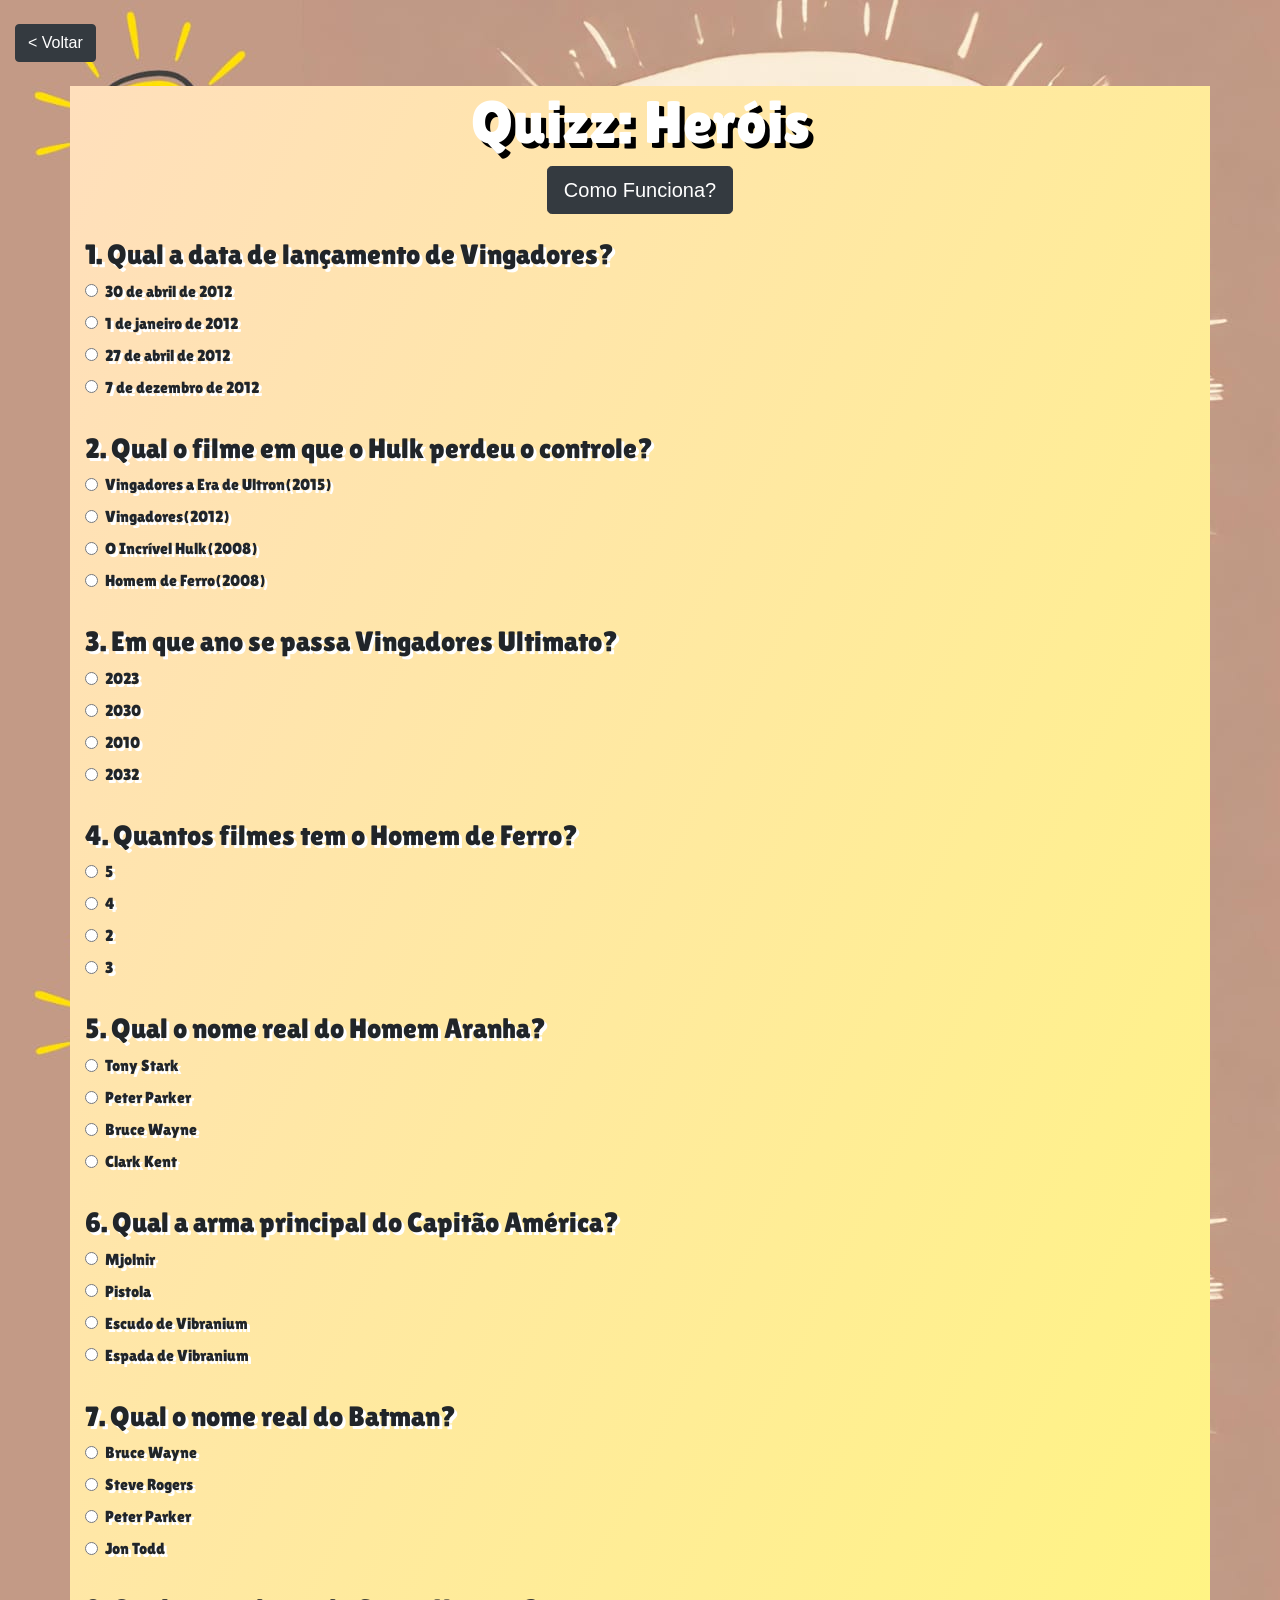
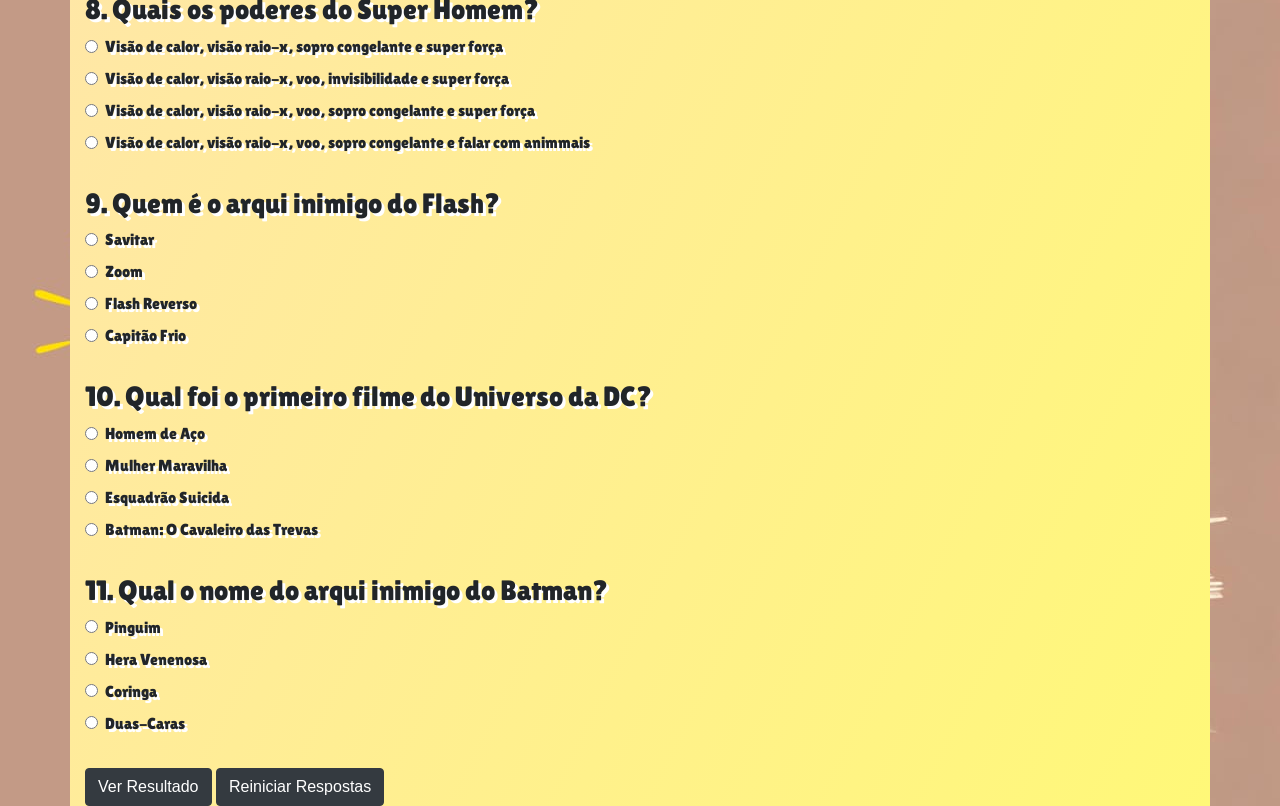
<file: Jogos/Quizz/quizz.html>
<!DOCTYPE html>
<html lang="pt-br">
<head>
    <meta charset="UTF-8">
    <meta name="viewport" content="width=device-width, initial-scale=1.0">
    <title>QUIZZ</title>

    <link rel="preconnect" href="https://fonts.googleapis.com">
    <link rel="preconnect" href="https://fonts.gstatic.com" crossorigin>
    <link href="https://fonts.googleapis.com/css2?family=Lilita+One&display=swap" rel="stylesheet">

    <link href="../../css/bootstrap.min.css" rel="stylesheet">

    <style>
        body{
            background-image: url(Imagens/fundo3.jpeg);
        }
    </style>
</head>
<body>
    <div class="container-fluid">
        <div class="row">
            <div class="col-2">
                <br>
                <a href="../../index.html#quizz" class="btn btn-dark">< Voltar</a>
            </div>
        </div>
    </div>
    <br>
    <div class="container" style="background-image: linear-gradient(to bottom right, rgb(255, 223, 188), rgb(255, 248, 120));">
        <div class="row">
            <div class="col-12 mx-auto d-block">
                <h1 style="font-size: 60px; font-family: 'Lilita One', sans-serif; text-align: center; color: white; text-shadow: 5px 5px black;">Quizz: Heróis</h1>
            </div>
        </div>
        <div class="row">
            <div class="col-12">
                <button class="btn btn-dark btn-lg mx-auto d-block" data-toggle="como_jogar" title="COMO FUNCIONA?" data-placement="bottom" data-content="O Quizz é um tipo de formulário de perguntas e respostas, no final mostrando seu desempenho e quantos porcento o usuário acertou.">Como Funciona?</button>
            </div>
        </div>
        <br>
        <form name="Form" method="get">
            <div class="row">
                <div class="col-12" style="font-family: 'Lilita One', sans-serif; text-shadow: 3px 3px white;">
                    <h3>1. Qual a data de lançamento de Vingadores?</h3> 
                    <div class="form-check">
                        <input class="form-check-input" type="radio" name="perg1" id="alt1" value="errado">
                        <label class="form-imput-label" for="alt1">30 de abril de 2012</label><br>
                        <input class="form-check-input" type="radio" name="perg1" id="alt2" value="errado">
                        <label class="form-imput-label" for="alt2">1 de janeiro de 2012</label><br>
                        <input class="form-check-input" type="radio" name="perg1" id="alt3" value="certo">
                        <label class="form-imput-label" for="alt3">27 de abril de 2012</label><br>
                        <input class="form-check-input" type="radio" name="perg1" id="alt4" value="errado">
                        <label class="form-imput-label" for="alt4">7 de dezembro de 2012</label>
                    </div>
                </div>
            </div>
            <br>
            <div class="row">
                <div class="col-12" style="font-family: 'Lilita One', sans-serif; text-shadow: 3px 3px white;">
                    <h3>2. Qual o filme em que o Hulk perdeu o controle?</h3>
                    <div class="form-check">
                        <input class="form-check-input" type="radio" name="perg2" id="alt2_1" value="certo">
                        <label class="form-imput-label" for="alt2_1">Vingadores a Era de Ultron(2015)</label><br>
                        <input class="form-check-input" type="radio" name="perg2" id="alt2_2" value="errado">
                        <label class="form-imput-label" for="alt2_2">Vingadores(2012)</label><br>
                        <input class="form-check-input" type="radio" name="perg2" id="alt2_3" value="errado">
                        <label class="form-imput-label" for="alt2_3">O Incrível Hulk(2008)</label><br>
                        <input class="form-check-input" type="radio" name="perg2" id="alt2_4" value="errado">
                        <label class="form-imput-label" for="alt2_4">Homem de Ferro(2008)</label>
                    </div>
                </div>
            </div>
            <br>
            <div class="row">
                <div class="col-12" style="font-family: 'Lilita One', sans-serif; text-shadow: 3px 3px white;">
                    <h3>3. Em que ano se passa Vingadores Ultimato?</h3>
                    <div class="form-check">
                        <input class="form-check-input" type="radio" name="perg3" id="alt3_1" value="certo">
                        <label class="form-imput-label" for="alt3_1">2023</label><br>
                        <input class="form-check-input" type="radio" name="perg3" id="alt3_2" value="errado">
                        <label class="form-imput-label" for="alt3_2">2030</label><br>
                        <input class="form-check-input" type="radio" name="perg3" id="alt3_3" value="errado">
                        <label class="form-imput-label" for="alt3_3">2010</label><br>
                        <input class="form-check-input" type="radio" name="perg3" id="alt3_4" value="errado">
                        <label class="form-imput-label" for="alt3_4">2032</label>
                    </div>
                </div>
            </div>
            <br>
            <div class="row">
                <div class="col-12" style="font-family: 'Lilita One', sans-serif; text-shadow: 3px 3px white;">
                    <h3>4. Quantos filmes tem o Homem de Ferro?</h3>
                    <div class="form-check">
                        <input class="form-check-input" type="radio" name="perg4" id="alt4_1" value="errado">
                        <label class="form-imput-label" for="alt4_1">5</label><br>
                        <input class="form-check-input" type="radio" name="perg4" id="alt4_2" value="errado">
                        <label class="form-imput-label" for="alt4_2">4</label><br>
                        <input class="form-check-input" type="radio" name="perg4" id="alt4_3" value="errado">
                        <label class="form-imput-label" for="alt4_3">2</label><br>
                        <input class="form-check-input" type="radio" name="perg4" id="alt4_4" value="certo">
                        <label class="form-imput-label" for="alt4_4">3</label>
                    </div>
                </div>
            </div>
            <br>
            <div class="row">
                <div class="col-12" style="font-family: 'Lilita One', sans-serif; text-shadow: 3px 3px white;">
                    <h3>5. Qual o nome real do Homem Aranha?</h3>
                    <div class="form-check">
                        <input class="form-check-input" type="radio" name="perg5" id="alt5_1" value="errado">
                        <label class="form-imput-label" for="alt5_1">Tony Stark</label><br>
                        <input class="form-check-input" type="radio" name="perg5" id="alt5_2" value="certo">
                        <label class="form-imput-label" for="alt5_2">Peter Parker</label><br>
                        <input class="form-check-input" type="radio" name="perg5" id="alt5_3" value="errado">
                        <label class="form-imput-label" for="alt5_3">Bruce Wayne</label><br>
                        <input class="form-check-input" type="radio" name="perg5" id="alt5_4" value="errado">
                        <label class="form-imput-label" for="alt5_4">Clark Kent</label>
                    </div>
                </div>
            </div>
            <br>
            <div class="row">
                <div class="col-12" style="font-family: 'Lilita One', sans-serif; text-shadow: 3px 3px white;">
                    <h3>6. Qual a arma principal do Capitão América?</h3>
                    <div class="form-check">
                        <input class="form-check-input" type="radio" name="perg6" id="alt6_1" value="errado">
                        <label class="form-imput-label" for="alt6_1">Mjolnir</label><br>
                        <input class="form-check-input" type="radio" name="perg6" id="alt6_2" value="errado">
                        <label class="form-imput-label" for="alt6_2">Pistola</label><br>
                        <input class="form-check-input" type="radio" name="perg6" id="alt6_3" value="certo">
                        <label class="form-imput-label" for="alt6_3">Escudo de Vibranium</label><br>
                        <input class="form-check-input" type="radio" name="perg6" id="alt6_4" value="errado">
                        <label class="form-imput-label" for="alt6_4">Espada de Vibranium</label>
                    </div>
                </div>
            </div>
            <br>
            <div class="row">
                <div class="col-12" style="font-family: 'Lilita One', sans-serif; text-shadow: 3px 3px white;">
                    <h3>7. Qual o nome real do Batman?</h3>
                    <div class="form-check">
                        <input class="form-check-input" type="radio" name="perg7" id="alt7_1" value="certo">
                        <label class="form-imput-label" for="alt7_1">Bruce Wayne</label><br>
                        <input class="form-check-input" type="radio" name="perg7" id="alt7_2" value="errado">
                        <label class="form-imput-label" for="alt7_2">Steve Rogers</label><br>
                        <input class="form-check-input" type="radio" name="perg7" id="alt7_3" value="errado">
                        <label class="form-imput-label" for="alt7_3">Peter Parker</label><br>
                        <input class="form-check-input" type="radio" name="perg7" id="alt7_4" value="errado">
                        <label class="form-imput-label" for="alt7_4">Jon Todd</label>
                    </div>
                </div>
            </div>
            <br>
            <div class="row">
                <div class="col-12" style="font-family: 'Lilita One', sans-serif; text-shadow: 3px 3px white;">
                    <h3>8. Quais os poderes do Super Homem?</h3>
                    <div class="form-check">
                        <input class="form-check-input" type="radio" name="perg8" id="alt8_1" value="errado">
                        <label class="form-imput-label" for="alt8_1">Visão de calor, visão raio-x, sopro congelante e super força</label><br>
                        <input class="form-check-input" type="radio" name="perg8" id="alt8_2" value="errado">
                        <label class="form-imput-label" for="alt8_2">Visão de calor, visão raio-x, voo, invisibilidade e super força</label><br>
                        <input class="form-check-input" type="radio" name="perg8" id="alt8_3" value="certo">
                        <label class="form-imput-label" for="alt8_3">Visão de calor, visão raio-x, voo, sopro congelante e super força</label><br>
                        <input class="form-check-input" type="radio" name="perg8" id="alt8_4" value="errado">
                        <label class="form-imput-label" for="alt8_4">Visão de calor, visão raio-x, voo, sopro congelante e falar com animmais</label>
                    </div>
                </div>
            </div>
            <br>
            <div class="row">
                <div class="col-12" style="font-family: 'Lilita One', sans-serif; text-shadow: 3px 3px white;">
                    <h3>9. Quem é o arqui inimigo do Flash?</h3>
                    <div class="form-check">
                        <input class="form-check-input" type="radio" name="perg9" id="alt9_1" value="errado">
                        <label class="form-imput-label" for="alt9_1">Savitar</label><br>
                        <input class="form-check-input" type="radio" name="perg9" id="alt9_2" value="errado">
                        <label class="form-imput-label" for="alt9_2">Zoom</label><br>
                        <input class="form-check-input" type="radio" name="perg9" id="alt9_3" value="certo">
                        <label class="form-imput-label" for="alt9_3">Flash Reverso</label><br>
                        <input class="form-check-input" type="radio" name="perg9" id="alt9_4" value="errado">
                        <label class="form-imput-label" for="alt9_4">Capitão Frio</label>
                    </div>
                </div>
            </div>
            <br>
            <div class="row">
                <div class="col-12" style="font-family: 'Lilita One', sans-serif; text-shadow: 3px 3px white;">
                    <h3>10. Qual foi o primeiro filme do Universo da DC?</h3>
                    <div class="form-check">
                        <input class="form-check-input" type="radio" name="perg10" id="alt10_1" value="certo">
                        <label class="form-imput-label" for="alt10_1">Homem de Aço</label><br>
                        <input class="form-check-input" type="radio" name="perg10" id="alt10_2" value="errado">
                        <label class="form-imput-label" for="alt10_2">Mulher Maravilha</label><br>
                        <input class="form-check-input" type="radio" name="perg10" id="alt10_3" value="errado">
                        <label class="form-imput-label" for="alt10_3">Esquadrão Suicida</label><br>
                        <input class="form-check-input" type="radio" name="perg10" id="alt10_4" value="errado">
                        <label class="form-imput-label" for="alt10_4">Batman: O Cavaleiro das Trevas</label>
                    </div>
                </div>
            </div>
            <br>
            <div class="row">
                <div class="col-12" style="font-family: 'Lilita One', sans-serif; text-shadow: 3px 3px white;">
                    <h3>11. Qual o nome do arqui inimigo do Batman?</h3>
                    <div class="form-check">
                        <input class="form-check-input" type="radio" name="perg11" id="alt11_1" value="errado">
                        <label class="form-imput-label" for="alt11_1">Pinguim</label><br>
                        <input class="form-check-input" type="radio" name="perg11" id="alt11_2" value="errado">
                        <label class="form-imput-label" for="alt11_2">Hera Venenosa</label><br>
                        <input class="form-check-input" type="radio" name="perg11" id="alt11_3" value="certo">
                        <label class="form-imput-label" for="alt11_3">Coringa</label><br>
                        <input class="form-check-input" type="radio" name="perg11" id="alt11_4" value="errado">
                        <label class="form-imput-label" for="alt11_4">Duas-Caras</label>
                    </div>
                </div>
            </div>
            <br>
            <div class="row">
                <div class="col-12">
                    <button class="btn btn-dark" onclick="respostas()">Ver Resultado</button>
                    <input class="btn btn-dark" type="reset" value="Reiniciar Respostas">
                </div>
            </div>
        </form>

        <Script>
            function respostas()
            {
                var result
                var porcen_resp = 0
                var acertos = 0

                var perg1 = document.Form.perg1.value 
                var perg2 = document.Form.perg2.value 
                var perg3 = document.Form.perg3.value 
                var perg4 = document.Form.perg4.value 
                var perg5 = document.Form.perg5.value 
                var perg6 = document.Form.perg6.value 
                var perg7 = document.Form.perg7.value 
                var perg8 = document.Form.perg8.value 
                var perg9 = document.Form.perg9.value 
                var perg10 = document.Form.perg10.value 
                var perg11 = document.Form.perg11.value 

                if (perg1 == "certo") {acertos++} 
                if (perg2 == "certo") {acertos++} 
                if (perg3 == "certo") {acertos++} 
                if (perg4 == "certo") {acertos++} 
                if (perg5 == "certo") {acertos++} 
                if (perg6 == "certo") {acertos++} 
                if (perg7 == "certo") {acertos++} 
                if (perg8 == "certo") {acertos++} 
                if (perg9 == "certo") {acertos++} 
                if (perg10 == "certo") {acertos++} 
                if (perg11 == "certo") {acertos++} 

                porcen_resp = (acertos / 11) * 100

                if ((perg1=="") && (perg2=="") && (perg3=="") && (perg4=="") && (perg5=="") && (perg6=="") && (perg7=="") && (perg8=="") && (perg9=="") && (perg10=="") && (perg11=="")) {result="no"}

                if (result != "no")
                {
                    if (Math.round(porcen_resp) <= 31)
                    {
                        alert(`Precisa assistir mais filmes de Herói! Acertou apenas ${Math.round(porcen_resp)}%`)
                    }
                    else if (Math.round(porcen_resp) < 50)
                    {
                        alert(`Assista mais filmes! Acertou apenas ${Math.round(porcen_resp)}%`)
                    }
                    else if (Math.round(porcen_resp) <= 69)
                    {
                        alert(`Não está muito ruim, mas continua ruim! Acertou apenas ${Math.round(porcen_resp)}%`)
                    }
                    else if (Math.round(porcen_resp) <= 79)
                    {
                        alert(`Até que está aceitável! Acertou ${Math.round(porcen_resp)}%`)
                    }
                    else if (Math.round(porcen_resp) <= 89)
                    {
                        alert(`Até que você foi bem! Acertou ${Math.round(porcen_resp)}%`)
                    }
                    else if (Math.round(porcen_resp) <= 95)
                    {
                        alert(`Quase perfeito!! Acertou ${Math.round(porcen_resp)}%`)
                    }
                    else
                    {
                        alert(`Impressionante!!! Você conseguiu acertar tudo, e ficou com ${porcen_resp}% dos acertos!!`)
                    }
                }
                else
                {
                    alert("Você não respondeu nenhuma pergunta!!")
                }
            }
        </Script>

    <script src="https://code.jquery.com/jquery-3.5.1.slim.min.js" integrity="sha384-DfXdz2htPH0lsSSs5nCTpuj/zy4C+OGpamoFVy38MVBnE+IbbVYUew+OrCXaRkfj" crossorigin="anonymous"></script>
    <script src="https://cdn.jsdelivr.net/npm/popper.js@1.16.1/dist/umd/popper.min.js" integrity="sha384-9/reFTGAW83EW2RDu2S0VKaIzap3H66lZH81PoYlFhbGU+6BZp6G7niu735Sk7lN" crossorigin="anonymous"></script>
    <script src="../../js/bootstrap.min.js"></script>

    <script>
        $(function () {
            $('[data-toggle="como_jogar"]').popover()
        })
    </script>
</body>
</html>
</file>
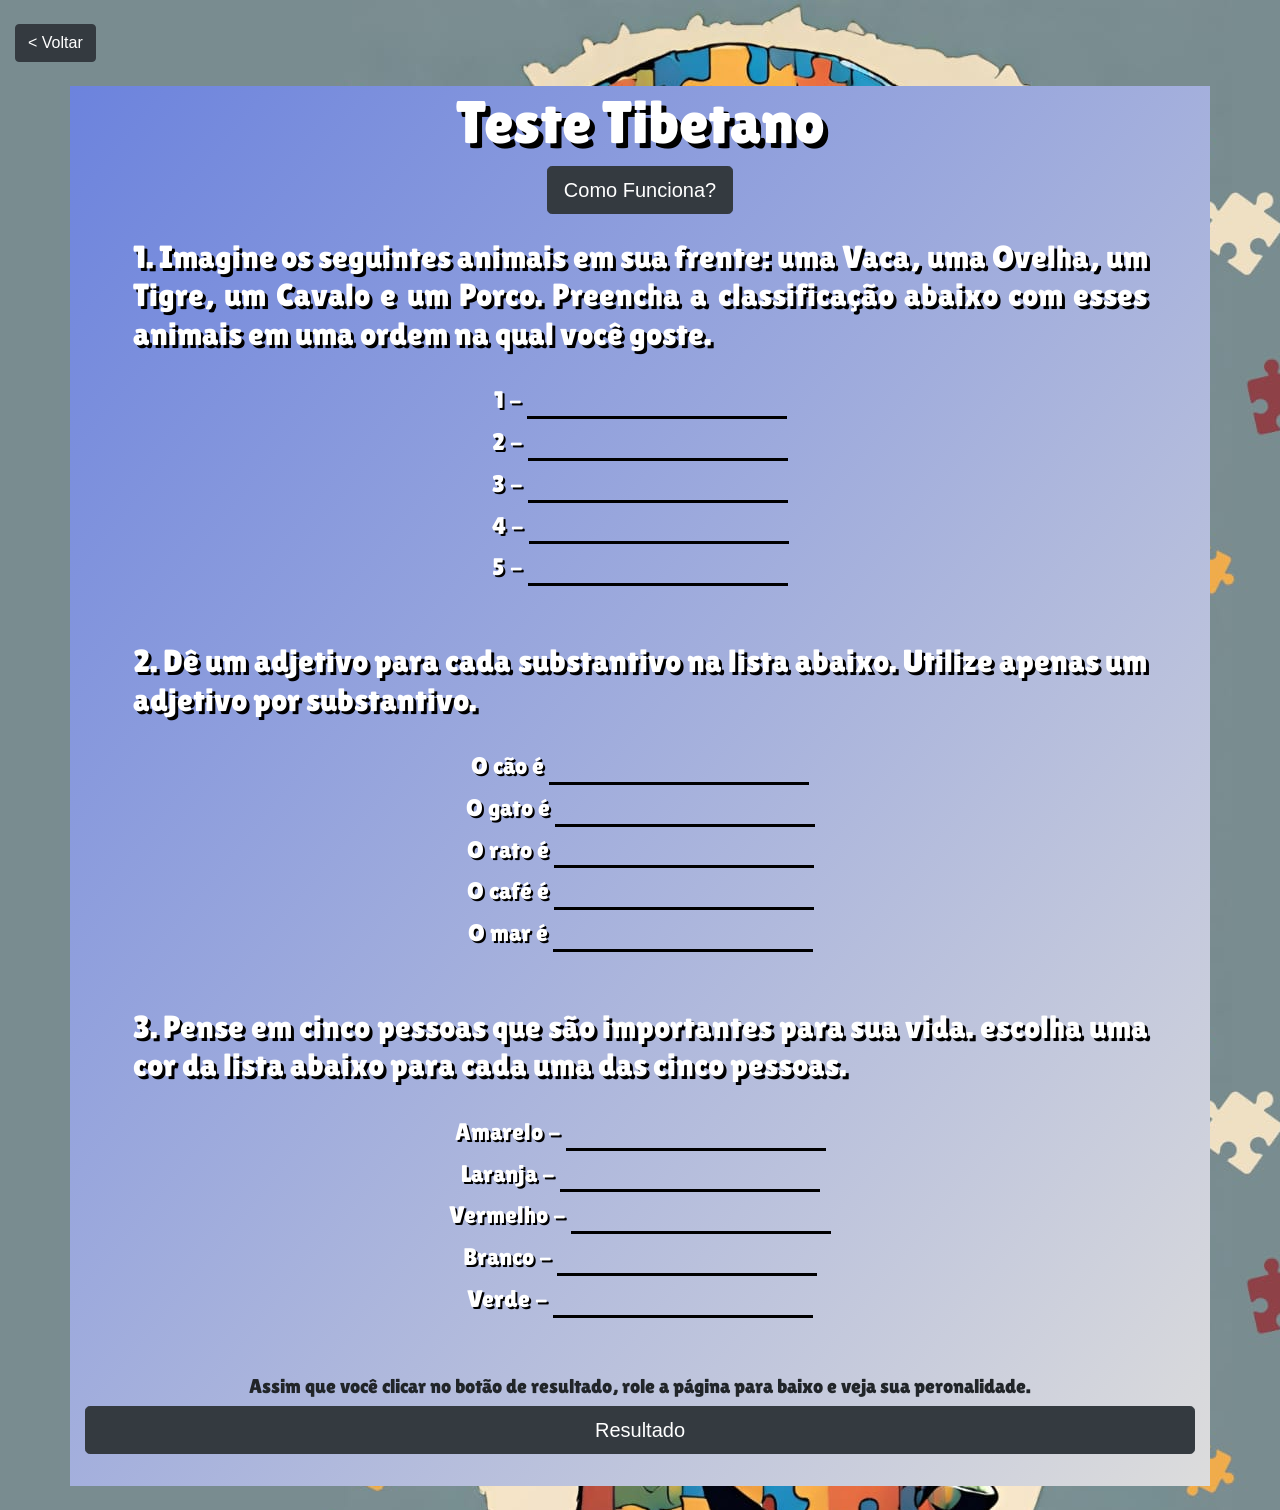
<file: Jogos/Teste_Tibetano/teste_tibetano.html>
<!DOCTYPE html>
<html lang="pt-br">
<head>
    <meta charset="UTF-8">
    <meta name="viewport" content="width=device-width, initial-scale=1.0">
    <title>Teste Tibetano</title>

    <link rel="preconnect" href="https://fonts.googleapis.com">
    <link rel="preconnect" href="https://fonts.gstatic.com" crossorigin>
    <link href="https://fonts.googleapis.com/css2?family=Lilita+One&display=swap" rel="stylesheet">

    <link href="../../css/bootstrap.min.css" rel="stylesheet">

    <style>
        body{
            background-image: url(Imagens/fundo5.jpeg);
        }

        input{
            background-color: rgba(0, 0, 0, 0);
            border: 3px solid black;
            border-top: 0px;
            border-left: 0px;
            border-right: 0px;
            color: white;
            text-shadow: 2px 2px black;
        }
    </style>
</head>
<body>
    <div class="container-fluid">
        <div class="row">
            <div class="col-2">
                <br>
                <a href="../../index.html#tibetano" class="btn btn-dark">< Voltar</a>
            </div>
        </div>
    </div>
    <br>
    <div class="container" style="background-image: linear-gradient(to bottom right, rgb(108, 131, 221), rgb(220, 220, 220));">
        <div class="row">
            <div class="col-11 mx-auto d-block">
                <h1 style="font-size: 60px; font-family: 'Lilita One', sans-serif; text-align: center; color: white; text-shadow: 5px 5px black;">Teste Tibetano</h1>
            </div>
        </div>
        <div class="row">
            <div class="col-12">
                <button class="btn btn-dark btn-lg mx-auto d-block" data-toggle="como_jogar" title="COMO FUNCIONA?" data-placement="bottom" data-content="O Teste Tibetano consiste em um teste capaz de revelar a sua personalidade em apenas 3 perguntas, ajudando a entender os seus valores e prioridades.">Como Funciona?</button>
            </div>
        </div>
        <br>
        <form method="post" name="formtTibetano">
            <div class="row">
                <div class="col-11 mx-auto d-block" style="font-family: 'Lilita One', sans-serif;">
                    <h2 style="color: white; text-shadow: 3px 3px black; text-align: justify;">1. Imagine os seguintes animais em sua frente: uma Vaca, uma Ovelha, um Tigre, um Cavalo e um Porco. Preencha a classificação abaixo com esses animais em uma ordem na qual você goste.</h2>
                    <br>
                    <h4 style="text-align: center; color: white; text-shadow: 2px 2px black;">1 - <input type="text" style="width: 260px;" id="q1_1"></h4>
                    <h4 style="text-align: center; color: white; text-shadow: 2px 2px black;">2 - <input type="text" style="width: 260px;" id="q1_2"></h4>
                    <h4 style="text-align: center; color: white; text-shadow: 2px 2px black;">3 - <input type="text" style="width: 260px;" id="q1_3"></h4>
                    <h4 style="text-align: center; color: white; text-shadow: 2px 2px black;">4 - <input type="text" style="width: 260px;" id="q1_4"></h4>
                    <h4 style="text-align: center; color: white; text-shadow: 2px 2px black;">5 - <input type="text" style="width: 260px;" id="q1_5"></h4>
                </div>
            </div>
            <br><br>
            <div class="row">
                <div class="col-11 mx-auto d-block" style="font-family: 'Lilita One', sans-serif;">
                    <h2 style="color: white; text-shadow: 3px 3px black; text-align: justify;">2. Dê um adjetivo para cada substantivo na lista abaixo. Utilize apenas um adjetivo por substantivo.</h2>
                    <br>
                    <h4 style="text-align: center; color: white; text-shadow: 2px 2px black;">O cão é <input type="text" style="width: 260px;" id="q2_1"></h4>
                    <h4 style="text-align: center; color: white; text-shadow: 2px 2px black;">O gato é <input type="text" style="width: 260px;" id="q2_2"></h4>
                    <h4 style="text-align: center; color: white; text-shadow: 2px 2px black;">O rato é <input type="text" style="width: 260px;" id="q2_3"></h4>
                    <h4 style="text-align: center; color: white; text-shadow: 2px 2px black;">O café é <input type="text" style="width: 260px;" id="q2_4"></h4>
                    <h4 style="text-align: center; color: white; text-shadow: 2px 2px black;">O mar é <input type="text" style="width: 260px;" id="q2_5"></h4>
                </div>
            </div>
            <br><br>
            <div class="row">
                <div class="col-11 mx-auto d-block" style="font-family: 'Lilita One', sans-serif;">
                    <h2 style="color: white; text-shadow: 3px 3px black; text-align: justify;">3. Pense em cinco pessoas que são importantes para sua vida. escolha uma cor da lista abaixo para cada uma das cinco pessoas.</h2>
                    <br>
                    <h4 style="text-align: center; color: white; text-shadow: 2px 2px black;">Amarelo - <input type="text" style="width: 260px;" id="q3_1"></h4>
                    <h4 style="text-align: center; color: white; text-shadow: 2px 2px black;">Laranja - <input type="text" style="width: 260px;" id="q3_2"></h4>
                    <h4 style="text-align: center; color: white; text-shadow: 2px 2px black;">Vermelho - <input type="text" style="width: 260px;" id="q3_3"></h4>
                    <h4 style="text-align: center; color: white; text-shadow: 2px 2px black;">Branco - <input type="text" style="width: 260px;" id="q3_4"></h4>
                    <h4 style="text-align: center; color: white; text-shadow: 2px 2px black;">Verde - <input type="text" style="width: 260px;" id="q3_5"></h4>
                </div>
            </div>
            <br><br>
            <div class="row">
                <div class="col-12">
                    <h5 style="text-align: center; font-family: 'Lilita One', sans-serif;">Assim que você clicar no botão de resultado, role a página para baixo e veja sua peronalidade.</h5>
                    <a class="btn btn-dark btn-lg mx-auto d-block" onclick="resultado()" style="color: white;">Resultado</a>
                </div>
            </div>
            <br>
        </form>
        <div class="row">
            <div class="col-12 mx-auto d-block" style="font-family: 'Lilita One', sans-serif;">
                <h1 id="result" style="text-align: center; color: black; text-shadow: 4px 4px white;"></h1>

                <h2 id="t1" style="text-align: center; color: black; text-shadow: 3px 3px white;"></h2>
                <h3 id="r1" style="text-align: center; color: white; text-shadow: 2px 2px black;"></h3>
                <h3 id="r2" style="text-align: center; color: white; text-shadow: 2px 2px black;"></h3>
                <h3 id="r3" style="text-align: center; color: white; text-shadow: 2px 2px black;"></h3>
                <h3 id="r4" style="text-align: center; color: white; text-shadow: 2px 2px black;"></h3>
                <h3 id="r5" style="text-align: center; color: white; text-shadow: 2px 2px black;"></h3>

                <h2 id="t2" style="text-align: center; color: black; text-shadow: 3px 3px white;"></h2>
                <h3 id="r6" style="text-align: center; color: white; text-shadow: 2px 2px black;"></h3>
                <h3 id="r7" style="text-align: center; color: white; text-shadow: 2px 2px black;"></h3>
                <h3 id="r8" style="text-align: center; color: white; text-shadow: 2px 2px black;"></h3>
                <h3 id="r9" style="text-align: center; color: white; text-shadow: 2px 2px black;"></h3>
                <h3 id="r10" style="text-align: center; color: white; text-shadow: 2px 2px black;"></h3>

                <h2 id="t3" style="text-align: center; color: black; text-shadow: 3px 3px white;"></h2>
                <h3 id="r11" style="text-align: center; color: white; text-shadow: 2px 2px black;"></h3>
                <h3 id="r12" style="text-align: center; color: white; text-shadow: 2px 2px black;"></h3>
                <h3 id="r13" style="text-align: center; color: white; text-shadow: 2px 2px black;"></h3>
                <h3 id="r14" style="text-align: center; color: white; text-shadow: 2px 2px black;"></h3>
                <h3 id="r15" style="text-align: center; color: white; text-shadow: 2px 2px black;"></h3>

                <h4 id="jog_nov" style="text-align: center;"></h4>
            </div>
        </div>
    </div>
    <br>

    <script>
        var z = 0 

        function resultado()
        {
            if(z == 0)
            {
                var result = document.getElementById("result")
                var t1 = document.getElementById("t1")
                var t2 = document.getElementById("t2")
                var t3 = document.getElementById("t3")

                var r1 = document.getElementById("r1")
                var r2 = document.getElementById("r2")
                var r3 = document.getElementById("r3")
                var r4 = document.getElementById("r4")
                var r5 = document.getElementById("r5")
                var r6 = document.getElementById("r6")
                var r7 = document.getElementById("r7")
                var r8 = document.getElementById("r8")
                var r9 = document.getElementById("r9")
                var r10 = document.getElementById("r10")
                var r11 = document.getElementById("r11")
                var r12 = document.getElementById("r12")
                var r13 = document.getElementById("r13")
                var r14 = document.getElementById("r14")
                var r15 = document.getElementById("r15")

                var aviso = document.getElementById("jog_nov")

                var q1_1 = document.getElementById("q1_1").value
                var q1_2 = document.getElementById("q1_2").value
                var q1_3 = document.getElementById("q1_3").value
                var q1_4 = document.getElementById("q1_4").value
                var q1_5 = document.getElementById("q1_5").value

                var q2_1 = document.getElementById("q2_1").value
                var q2_2 = document.getElementById("q2_2").value
                var q2_3 = document.getElementById("q2_3").value
                var q2_4 = document.getElementById("q2_4").value
                var q2_5 = document.getElementById("q2_5").value

                var q3_1 = document.getElementById("q3_1").value
                var q3_2 = document.getElementById("q3_2").value
                var q3_3 = document.getElementById("q3_3").value
                var q3_4 = document.getElementById("q3_4").value
                var q3_5 = document.getElementById("q3_5").value

                var a = false
                if(q1_1 == q1_2 || q1_1 == q1_3 || q1_1 == q1_4 || q1_1 == q1_5 ) {a = true}
                if(q1_2 == q1_1 || q1_2 == q1_3 || q1_2 == q1_4 || q1_1 == q1_5 ) {a = true}
                if(q1_3 == q1_1 || q1_3 == q1_2 || q1_3 == q1_4 || q1_1 == q1_5 ) {a = true}
                if(q1_4 == q1_1 || q1_4 == q1_2 || q1_4 == q1_3 || q1_1 == q1_5 ) {a = true}
                if(q1_5 == q1_1 || q1_5 == q1_2 || q1_5 == q1_3 || q1_1 == q1_4 ) {a = true}

                var b = false
                if(q1_1.toUpperCase() != "VACA" && q1_1.toUpperCase() != "CAVALO" && q1_1.toUpperCase() != "PORCO" && q1_1.toUpperCase() != "OVELHA" && q1_1.toUpperCase() != "TIGRE") {b = true}
                if(q1_2.toUpperCase() != "VACA" && q1_2.toUpperCase() != "CAVALO" && q1_2.toUpperCase() != "PORCO" && q1_2.toUpperCase() != "OVELHA" && q1_2.toUpperCase() != "TIGRE") {b = true}
                if(q1_3.toUpperCase() != "VACA" && q1_3.toUpperCase() != "CAVALO" && q1_3.toUpperCase() != "PORCO" && q1_3.toUpperCase() != "OVELHA" && q1_3.toUpperCase() != "TIGRE") {b = true}
                if(q1_4.toUpperCase() != "VACA" && q1_4.toUpperCase() != "CAVALO" && q1_4.toUpperCase() != "PORCO" && q1_4.toUpperCase() != "OVELHA" && q1_4.toUpperCase() != "TIGRE") {b = true}
                if(q1_5.toUpperCase() != "VACA" && q1_5.toUpperCase() != "CAVALO" && q1_5.toUpperCase() != "PORCO" && q1_5.toUpperCase() != "OVELHA" && q1_5.toUpperCase() != "TIGRE") {b = true}

                if(q1_1 == "" || q1_2 == "" || q1_3 == "" || q1_4 == "" || q1_5 == "" || q2_1 == "" || q2_2 == "" || q2_3 == "" || q2_4 == "" || q2_5 == "" || q3_1 == "" || q3_2 == "" || q3_3 == "" || q3_4 == "" || q3_5 == "")
                {
                    alert("Você esqueceu de preencher alguma coisa!")
                }
                else if (a == false && b == false)
                {
                    z = 1

                    result.innerHTML += "RESULTADO<br>"

                    t1.innerHTML += `Reposta 1 - A escolha da ordem dos animais indica suas prioridades na vida:<br>`

                    if(q1_1.toUpperCase() == "VACA") {r1.innerHTML += `1 - Você escolheu ${q1_1.toUpperCase()}, que representa a sua CARREIRA.`}
                    if(q1_1.toUpperCase() == "TIGRE") {r1.innerHTML += `1 - Você escolheu ${q1_1.toUpperCase()}, que representa a sua AUTOESTIMA.`}
                    if(q1_1.toUpperCase() == "OVELHA") {r1.innerHTML += `1 - Você escolheu ${q1_1.toUpperCase()}, que representa o AMOR`}
                    if(q1_1.toUpperCase() == "CAVALO") {r1.innerHTML += `1 - Você escolheu ${q1_1.toUpperCase()}, que representa a sua FAMÍLIA.`}
                    if(q1_1.toUpperCase() == "PORCO") {r1.innerHTML += `1 - Você escolheu ${q1_1.toUpperCase()}, que representa o DINHEIRO.`}
                    
                    if(q1_2.toUpperCase() == "VACA") {r2.innerHTML += `2 - Você escolheu ${q1_2.toUpperCase()}, que representa a sua CARREIRA.`}
                    if(q1_2.toUpperCase() == "TIGRE") {r2.innerHTML += `2 - Você escolheu ${q1_2.toUpperCase()}, que representa a sua AUTOESTIMA.`}
                    if(q1_2.toUpperCase() == "OVELHA") {r2.innerHTML += `2 - Você escolheu ${q1_2.toUpperCase()}, que representa o AMOR`}
                    if(q1_2.toUpperCase() == "CAVALO") {r2.innerHTML += `2 - Você escolheu ${q1_2.toUpperCase()}, que representa a sua FAMÍLIA.`}
                    if(q1_2.toUpperCase() == "PORCO") {r2.innerHTML += `2 - Você escolheu ${q1_2.toUpperCase()}, que representa o DINHEIRO.`}

                    if(q1_3.toUpperCase() == "VACA") {r3.innerHTML += `3 - Você escolheu ${q1_3.toUpperCase()}, que representa a sua CARREIRA.`}
                    if(q1_3.toUpperCase() == "TIGRE") {r3.innerHTML += `3 - Você escolheu ${q1_3.toUpperCase()}, que representa a sua AUTOESTIMA.`}
                    if(q1_3.toUpperCase() == "OVELHA") {r3.innerHTML += `3 - Você escolheu ${q1_3.toUpperCase()}, que representa o AMOR`}
                    if(q1_3.toUpperCase() == "CAVALO") {r3.innerHTML += `3 - Você escolheu ${q1_3.toUpperCase()}, que representa a sua FAMÍLIA.`}
                    if(q1_3.toUpperCase() == "PORCO") {r3.innerHTML += `3 - Você escolheu ${q1_3.toUpperCase()}, que representa o DINHEIRO.`}
                    
                    if(q1_4.toUpperCase() == "VACA") {r4.innerHTML += `4 - Você escolheu ${q1_4.toUpperCase()}, que representa a sua CARREIRA.`}
                    if(q1_4.toUpperCase() == "TIGRE") {r4.innerHTML += `4 - Você escolheu ${q1_4.toUpperCase()}, que representa a sua AUTOESTIMA.`}
                    if(q1_4.toUpperCase() == "OVELHA") {r4.innerHTML += `4 - Você escolheu ${q1_4.toUpperCase()}, que representa o AMOR`}
                    if(q1_4.toUpperCase() == "CAVALO") {r4.innerHTML += `4 - Você escolheu ${q1_4.toUpperCase()}, que representa a sua FAMÍLIA.`}
                    if(q1_4.toUpperCase() == "PORCO") {r4.innerHTML += `4 - Você escolheu ${q1_4.toUpperCase()}, que representa o DINHEIRO.`}

                    if(q1_5.toUpperCase() == "VACA") {r5.innerHTML += `5 - Você escolheu ${q1_5.toUpperCase()}, que representa a sua CARREIRA.<br>`}
                    if(q1_5.toUpperCase() == "TIGRE") {r5.innerHTML += `5 - Você escolheu ${q1_5.toUpperCase()}, que representa a sua AUTOESTIMA.<br>`}
                    if(q1_5.toUpperCase() == "OVELHA") {r5.innerHTML += `5 - Você escolheu ${q1_5.toUpperCase()}, que representa o AMOR<br>`}
                    if(q1_5.toUpperCase() == "CAVALO") {r5.innerHTML += `5 - Você escolheu ${q1_5.toUpperCase()}, que representa a sua FAMÍLIA.<br>`}
                    if(q1_5.toUpperCase() == "PORCO") {r5.innerHTML += `5 - Você escolheu ${q1_5.toUpperCase()}, que representa o DINHEIRO.<br>`}
                    
                    t2.innerHTML += `Reposta 2 - Os adjetivos utilizados  nos revela o que pensamos sobre alguns aspectos da vida:<br>`

                    r6.innerHTML += `${q2_1.toUpperCase()} - Esse adjetivo revela sua PERSONALIDADE.`
                    r7.innerHTML += `${q2_2.toUpperCase()} - Esse adjetivo revela a PERSONALIDADE do seu GRANDE AMIGO.`
                    r8.innerHTML += `${q2_3.toUpperCase()} - Esse adjetivo revela sobre o que você acha de seus INIMIGOS.`
                    r9.innerHTML += `${q2_4.toUpperCase()} - Esse adjetivo revela o que você acha sobre seu CRUSH.`
                    r10.innerHTML += `${q2_5.toUpperCase()} - Esse adjetivo revela sobre sua VIDA no geral.<br>`
                    
                    t3.innerHTML += `Reposta 3 - Essa pergunta indica o que as pessoas a quem a cor correspondeu significam para você:<br>`

                    r11.innerHTML += `${q3_1.toUpperCase()} - Essa pessoa deixou uma marca muito importante na sua vida.`
                    r12.innerHTML += `${q3_2.toUpperCase()} - Essa pessoa é considerada por você uma verdadeira amiga.`
                    r13.innerHTML += `${q3_3.toUpperCase()} - Você gosta muito dessa pessoa.`
                    r14.innerHTML += `${q3_4.toUpperCase()} - Essa pessoa é a sua alma gêmea.`
                    r15.innerHTML += `${q3_5.toUpperCase()} - Essa pessoa sempre estará com você em sua vida.`

                    aviso.innerHTML += `Se você quiser realizar o teste mais uma vez, aperte F5 ou saia e entre na página novamente.`
                }
                else if(a ==true)
                {
                    alert("Você repetiu algum dos animais na primeira questão!")
                }
                else
                {
                    alert("Algum animal selecionado na primeira questão não está entre os cinco ditos ou você digitou errado!")
                }
            }
        }
    </script>

    <script src="https://code.jquery.com/jquery-3.5.1.slim.min.js" integrity="sha384-DfXdz2htPH0lsSSs5nCTpuj/zy4C+OGpamoFVy38MVBnE+IbbVYUew+OrCXaRkfj" crossorigin="anonymous"></script>
    <script src="https://cdn.jsdelivr.net/npm/popper.js@1.16.1/dist/umd/popper.min.js" integrity="sha384-9/reFTGAW83EW2RDu2S0VKaIzap3H66lZH81PoYlFhbGU+6BZp6G7niu735Sk7lN" crossorigin="anonymous"></script>
    <script src="../../js/bootstrap.min.js"></script>

    <script>
        $(function () {
            $('[data-toggle="como_jogar"]').popover()
        })
    </script>
</body>
</html>
</file>
<file: css/style/paginainicial.css>
body {
    font-family: 'Arial', sans-serif;
    background-color: #0d0d0d;
    color: #b3b3b3;
}

/* Fullscreen Header */
.full-screen {
    height: 100vh;
    background: #13021b;
    display: flex;
    align-items: center;
    justify-content: center;
    text-align: center;
}

.full-screen > h1, .full-screen > p{
    color: #6CD4FF;
}

/* Animações */
.animate-text {
    animation: text-zoom 1.5s ease-in-out infinite alternate;
}

@keyframes text-zoom {
    from { transform: scale(1); }
    to { transform: scale(1.1); }
}

.animate-pulse {
    animation: pulse 1.5s ease-in-out infinite;
}

@keyframes pulse {
    from { opacity: 1; }
    to { opacity: 0.8; }
}

.animate-pop {
    animation: pop 0.4s ease-in-out;
}

@keyframes pop {
    0% { transform: scale(0.9); opacity: 0; }
    100% { transform: scale(1); opacity: 1; }
}

/* Títulos */
h2 {
    font-weight: bold;
    font-size: 2em;
    color: #6CD4FF;
}

h2::after {
    content: '';
    display: block;
    width: 60px;
    height: 4px;
    background-color: #bebebe;
    margin: 0.5em auto;
}

/* Cards */
.card {
    background-color: #1a1a1a;
    border: 1px solid #333333;
    transition: transform 0.3s ease, box-shadow 0.3s ease;
    cursor: pointer;
    color: #999999;
}

.card:hover {
    transform: translateY(-5px);
    box-shadow: 0px 4px 8px rgba(255, 255, 255, 0.05);
}

/* Botão */
.btn-outline-light {
    border: 2px solid #6CD4FF;
    color: #6CD4FF;
    transition: background-color 0.3s, color 0.3s;
}

.btn-outline-light:hover {
    background-color: #beebff41;
    color: #56ccff;
    border: 2px solid #6CD4FF;
}

.btn-outline-light:active {
    background-color: #beebff41;
    color: #56ccff;
    border: 2px solid #6CD4FF;
}


/* Footer */
footer {
    font-size: 0.9em;
    background-color: #0f0216;
    color: #666666;
}

footer > p{
    color: #6CD4FF;
}

#experiencia {
    background-color: #100118;
    padding: 3rem 0; /* Reduzido */
}

/* Tamanho das Imagens */
.img-size {
    height: 250px; /* Reduzido */
    object-fit: cover; /* Para manter a proporção */
}

.navbar{
    font-size: 20px;
    height: 80px;
    background-color: #14021d;
    
}
.nav-link, .navbar-brand{
    color: #6CD4FF;
}

.nav-link:hover, .navbar-brand:hover{
    color: #2884ac;
}

.certificados{
    background-color: #14021d;
}

.card-body > h5{
    color: #56ccff;
}
</file>
